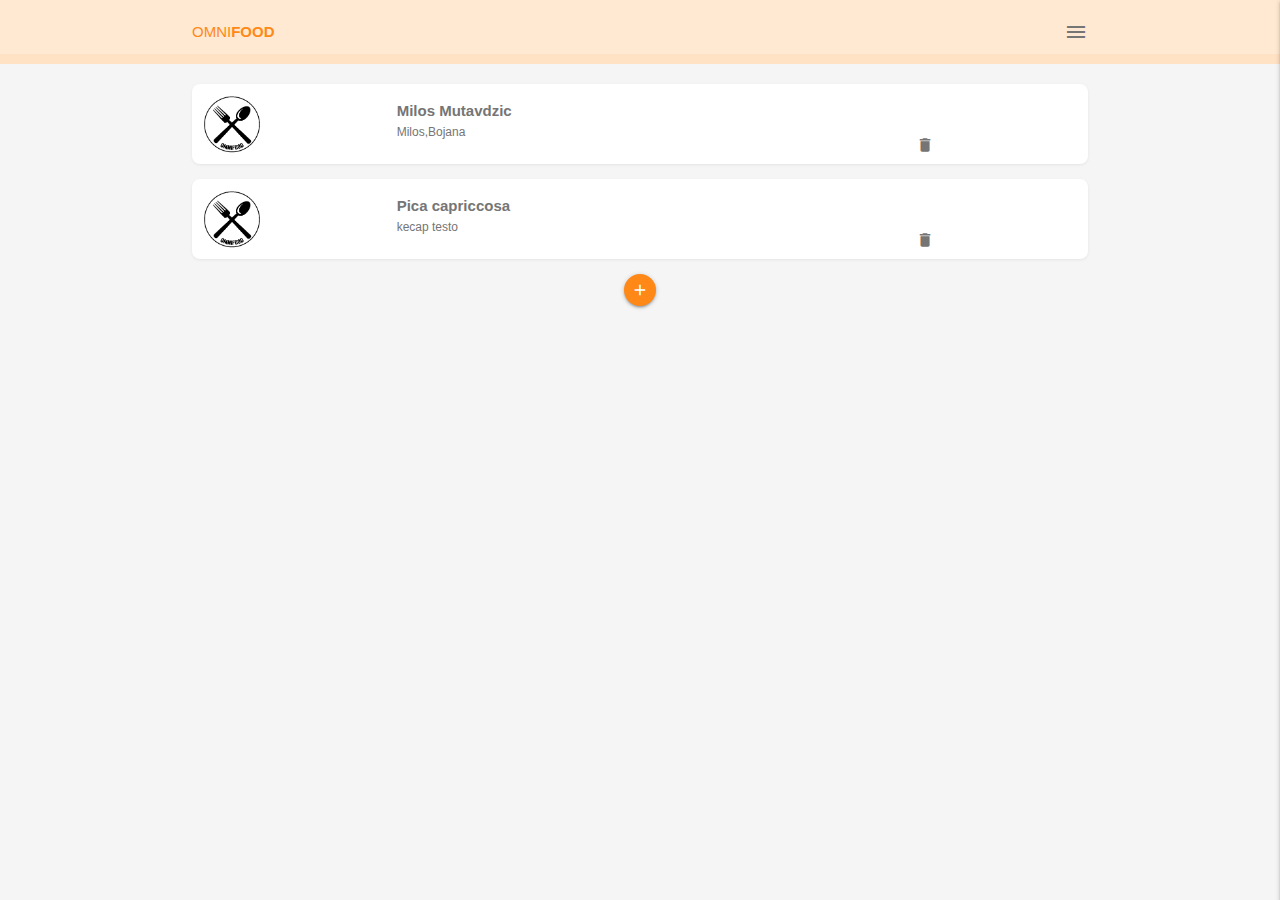
<file: index.html>
<html lang="en">
<head>
  <meta charset="UTF-8">
  <meta name="viewport" content="width=device-width, initial-scale=1.0">
  <meta http-equiv="X-UA-Compatible" content="ie=edge">
  <title>Omnifood</title>
  <!-- materialize icons, css & js -->
  <link type="text/css" href="css/materialize.min.css" rel="stylesheet">
  <link href="https://fonts.googleapis.com/icon?family=Material+Icons" rel="stylesheet">
  <link type="text/css" href="css/styles.css" rel="stylesheet">
  <script type="text/javascript" src="js/materialize.min.js"></script>
  <link rel="manifest" href="manifest.json">
</head>
<body class="grey lighten-4">

  <!-- top nav -->
  <nav class="z-depth-0">
    <div class="nav-wrapper container">
      <a href="/">Omni<span>Food</span></a>
      <span class="right grey-text text-darken-1">
        <i class="material-icons sidenav-trigger" data-target="side-menu">menu</i>
      </span>
    </div>
  </nav>

  <!-- side nav -->
  <ul id="side-menu" class="sidenav side-menu">
    <li><a href="index.html" class="waves-effect">Pocetna</a></li>
    <li><a href="about.html" class="waves-effect">O nama</a></li>
    
    <li><div class="divider"></div></li>
    
      
    </li>
  </ul>

  <!-- recipes -->
  <div class="recipes container grey-text text-darken-1">
    <div class="card-panel recipe white row">
      <img src="img/dish.png" alt="recipe thumb">
      <div class="recipe-details">
        <div class="recipe-title">Milos Mutavdzic</div>
        <div class="recipe-ingredients">Milos,Bojana</div>
      </div>
      <div class="recipe-delete">
        <i class="material-icons">delete_outline</i>
      </div>
    </div>
    <div class="card-panel recipe white row">
      <img src="img/dish.png" alt="recipe thumb">
      <div class="recipe-details">
        <div class="recipe-title">Pica capriccosa</div>
        <div class="recipe-ingredients">kecap testo</div>
      </div>
      <div class="recipe-delete">
        <i class="material-icons">delete_outline</i>
      </div>
    </div>
    
  </div>

  <div class="center">
    <a class="btn-floating btn-small btn-large add-btn sidenav-trigger" data-target="side-form">
      <i class="material-icons">add</i>
    </a>
  </div>

  <!-- add recipe side nav -->
  <div id="side-form" class="sidenav side-form">
    <form class="add-recipe container section">
      <h6 >Novi recept</h6>
      <div class="divider"></div>
      <div class="input-field">
        <input placeholder="npr Lazanje" id="title" type="text" class="validate">
        <label for="title">Naziv recepta</label>
      </div>
      <div class="input-field">
        <input placeholder="npr pecurke,boranija" id="ingredients" type="text" class="validate">
        <label for="ingredients">Sastojci</label>
      </div>
      <div class="input-field center">
        <button class="btn-small">Dodaj</button>
      </div>
    </form>
  </div>

  <script src="js/ui.js"></script>
  <script src="js/app.js"></script>
</body>
</html>
</file>
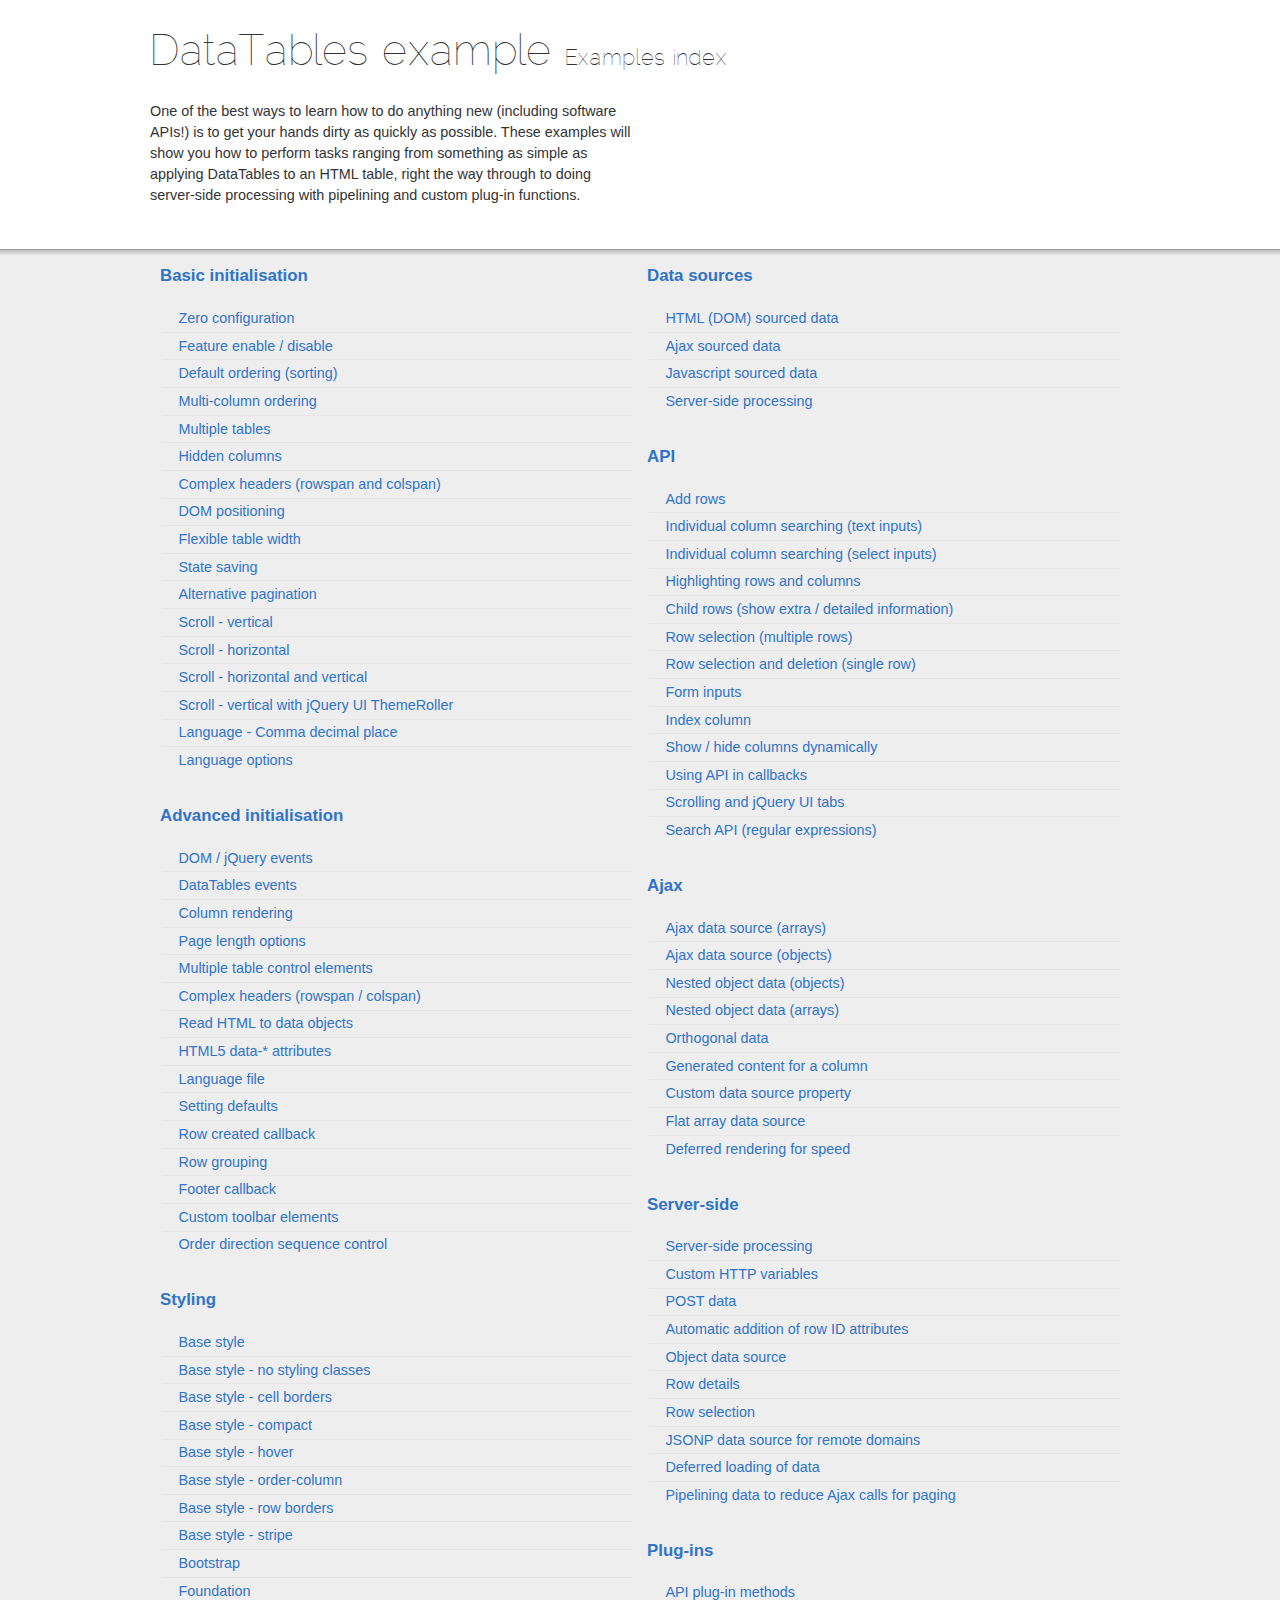
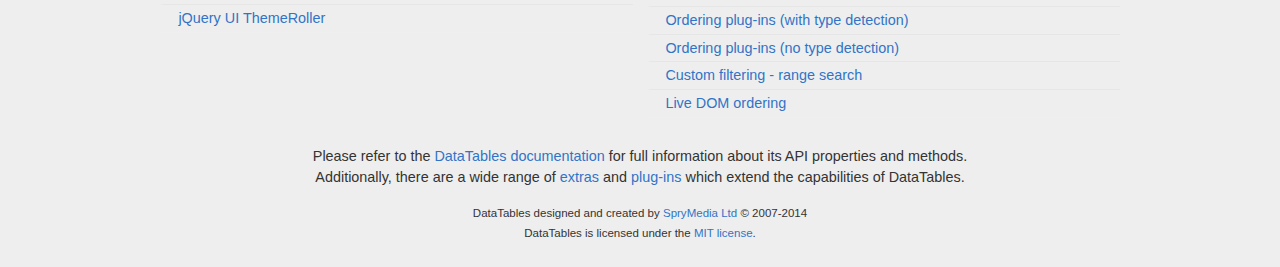
<file: DataTables-1.10.4/examples/index.html>
<!DOCTYPE html>
<html>
<head>
	<meta charset="utf-8">
	<link rel="shortcut icon" type="image/ico" href="http://www.datatables.net/favicon.ico">
	<meta name="viewport" content="initial-scale=1.0, maximum-scale=2.0">
	<link rel="stylesheet" type="text/css" href="./resources/syntax/shCore.css">
	<link rel="stylesheet" type="text/css" href="./resources/demo.css">
	<script type="text/javascript" language="javascript" src="../media/js/jquery.js"></script>
	<script type="text/javascript" language="javascript" src="./resources/syntax/shCore.js"></script>
	<script type="text/javascript" language="javascript" src="./resources/demo.js"></script>

	<title>DataTables examples - Examples index</title>
</head>

<body class="dt-example">
	<div class="container">
		<section>
			<h1>DataTables example <span>Examples index</span></h1>

			<div class="info">
				<p>One of the best ways to learn how to do anything new (including software APIs!) is to get your hands
				dirty as quickly as possible. These examples will show you how to perform tasks ranging from something
				as simple as applying DataTables to an HTML table, right the way through to doing server-side
				processing with pipelining and custom plug-in functions.</p>
			</div>
		</section>
	</div>

	<section>
		<div class="footer">
			<div class="gradient"></div>

			<div class="liner">
				<div class="toc">
					<div class="toc-group">
						<h3><a href="./basic_init/index.html">Basic initialisation</a></h3>
						<ul class="toc">
							<li><a href="./basic_init/zero_configuration.html">Zero configuration</a></li>
							<li><a href="./basic_init/filter_only.html">Feature enable / disable</a></li>
							<li><a href="./basic_init/table_sorting.html">Default ordering (sorting)</a></li>
							<li><a href="./basic_init/multi_col_sort.html">Multi-column ordering</a></li>
							<li><a href="./basic_init/multiple_tables.html">Multiple tables</a></li>
							<li><a href="./basic_init/hidden_columns.html">Hidden columns</a></li>
							<li><a href="./basic_init/complex_header.html">Complex headers (rowspan and
							colspan)</a></li>
							<li><a href="./basic_init/dom.html">DOM positioning</a></li>
							<li><a href="./basic_init/flexible_width.html">Flexible table width</a></li>
							<li><a href="./basic_init/state_save.html">State saving</a></li>
							<li><a href="./basic_init/alt_pagination.html">Alternative pagination</a></li>
							<li><a href="./basic_init/scroll_y.html">Scroll - vertical</a></li>
							<li><a href="./basic_init/scroll_x.html">Scroll - horizontal</a></li>
							<li><a href="./basic_init/scroll_xy.html">Scroll - horizontal and vertical</a></li>
							<li><a href="./basic_init/scroll_y_theme.html">Scroll - vertical with jQuery UI
							ThemeRoller</a></li>
							<li><a href="./basic_init/comma-decimal.html">Language - Comma decimal place</a></li>
							<li><a href="./basic_init/language.html">Language options</a></li>
						</ul>
					</div>

					<div class="toc-group">
						<h3><a href="./advanced_init/index.html">Advanced initialisation</a></h3>
						<ul class="toc">
							<li><a href="./advanced_init/events_live.html">DOM / jQuery events</a></li>
							<li><a href="./advanced_init/dt_events.html">DataTables events</a></li>
							<li><a href="./advanced_init/column_render.html">Column rendering</a></li>
							<li><a href="./advanced_init/length_menu.html">Page length options</a></li>
							<li><a href="./advanced_init/dom_multiple_elements.html">Multiple table control
							elements</a></li>
							<li><a href="./advanced_init/complex_header.html">Complex headers (rowspan /
							colspan)</a></li>
							<li><a href="./advanced_init/object_dom_read.html">Read HTML to data objects</a></li>
							<li><a href="./advanced_init/html5-data-attributes.html">HTML5 data-* attributes</a></li>
							<li><a href="./advanced_init/language_file.html">Language file</a></li>
							<li><a href="./advanced_init/defaults.html">Setting defaults</a></li>
							<li><a href="./advanced_init/row_callback.html">Row created callback</a></li>
							<li><a href="./advanced_init/row_grouping.html">Row grouping</a></li>
							<li><a href="./advanced_init/footer_callback.html">Footer callback</a></li>
							<li><a href="./advanced_init/dom_toolbar.html">Custom toolbar elements</a></li>
							<li><a href="./advanced_init/sort_direction_control.html">Order direction sequence
							control</a></li>
						</ul>
					</div>

					<div class="toc-group">
						<h3><a href="./styling/index.html">Styling</a></h3>
						<ul class="toc">
							<li><a href="./styling/display.html">Base style</a></li>
							<li><a href="./styling/no-classes.html">Base style - no styling classes</a></li>
							<li><a href="./styling/cell-border.html">Base style - cell borders</a></li>
							<li><a href="./styling/compact.html">Base style - compact</a></li>
							<li><a href="./styling/hover.html">Base style - hover</a></li>
							<li><a href="./styling/order-column.html">Base style - order-column</a></li>
							<li><a href="./styling/row-border.html">Base style - row borders</a></li>
							<li><a href="./styling/stripe.html">Base style - stripe</a></li>
							<li><a href="./styling/bootstrap.html">Bootstrap</a></li>
							<li><a href="./styling/foundation.html">Foundation</a></li>
							<li><a href="./styling/jqueryUI.html">jQuery UI ThemeRoller</a></li>
						</ul>
					</div>

					<div class="toc-group">
						<h3><a href="./data_sources/index.html">Data sources</a></h3>
						<ul class="toc">
							<li><a href="./data_sources/dom.html">HTML (DOM) sourced data</a></li>
							<li><a href="./data_sources/ajax.html">Ajax sourced data</a></li>
							<li><a href="./data_sources/js_array.html">Javascript sourced data</a></li>
							<li><a href="./data_sources/server_side.html">Server-side processing</a></li>
						</ul>
					</div>

					<div class="toc-group">
						<h3><a href="./api/index.html">API</a></h3>
						<ul class="toc">
							<li><a href="./api/add_row.html">Add rows</a></li>
							<li><a href="./api/multi_filter.html">Individual column searching (text inputs)</a></li>
							<li><a href="./api/multi_filter_select.html">Individual column searching (select
							inputs)</a></li>
							<li><a href="./api/highlight.html">Highlighting rows and columns</a></li>
							<li><a href="./api/row_details.html">Child rows (show extra / detailed
							information)</a></li>
							<li><a href="./api/select_row.html">Row selection (multiple rows)</a></li>
							<li><a href="./api/select_single_row.html">Row selection and deletion (single row)</a></li>
							<li><a href="./api/form.html">Form inputs</a></li>
							<li><a href="./api/counter_columns.html">Index column</a></li>
							<li><a href="./api/show_hide.html">Show / hide columns dynamically</a></li>
							<li><a href="./api/api_in_init.html">Using API in callbacks</a></li>
							<li><a href="./api/tabs_and_scrolling.html">Scrolling and jQuery UI tabs</a></li>
							<li><a href="./api/regex.html">Search API (regular expressions)</a></li>
						</ul>
					</div>

					<div class="toc-group">
						<h3><a href="./ajax/index.html">Ajax</a></h3>
						<ul class="toc">
							<li><a href="./ajax/simple.html">Ajax data source (arrays)</a></li>
							<li><a href="./ajax/objects.html">Ajax data source (objects)</a></li>
							<li><a href="./ajax/deep.html">Nested object data (objects)</a></li>
							<li><a href="./ajax/objects_subarrays.html">Nested object data (arrays)</a></li>
							<li><a href="./ajax/orthogonal-data.html">Orthogonal data</a></li>
							<li><a href="./ajax/null_data_source.html">Generated content for a column</a></li>
							<li><a href="./ajax/custom_data_property.html">Custom data source property</a></li>
							<li><a href="./ajax/custom_data_flat.html">Flat array data source</a></li>
							<li><a href="./ajax/defer_render.html">Deferred rendering for speed</a></li>
						</ul>
					</div>

					<div class="toc-group">
						<h3><a href="./server_side/index.html">Server-side</a></h3>
						<ul class="toc">
							<li><a href="./server_side/simple.html">Server-side processing</a></li>
							<li><a href="./server_side/custom_vars.html">Custom HTTP variables</a></li>
							<li><a href="./server_side/post.html">POST data</a></li>
							<li><a href="./server_side/ids.html">Automatic addition of row ID attributes</a></li>
							<li><a href="./server_side/object_data.html">Object data source</a></li>
							<li><a href="./server_side/row_details.html">Row details</a></li>
							<li><a href="./server_side/select_rows.html">Row selection</a></li>
							<li><a href="./server_side/jsonp.html">JSONP data source for remote domains</a></li>
							<li><a href="./server_side/defer_loading.html">Deferred loading of data</a></li>
							<li><a href="./server_side/pipeline.html">Pipelining data to reduce Ajax calls for
							paging</a></li>
						</ul>
					</div>

					<div class="toc-group">
						<h3><a href="./plug-ins/index.html">Plug-ins</a></h3>
						<ul class="toc">
							<li><a href="./plug-ins/api.html">API plug-in methods</a></li>
							<li><a href="./plug-ins/sorting_auto.html">Ordering plug-ins (with type detection)</a></li>
							<li><a href="./plug-ins/sorting_manual.html">Ordering plug-ins (no type detection)</a></li>
							<li><a href="./plug-ins/range_filtering.html">Custom filtering - range search</a></li>
							<li><a href="./plug-ins/dom_sort.html">Live DOM ordering</a></li>
						</ul>
					</div>
				</div>

				<div class="epilogue">
					<p>Please refer to the <a href="http://www.datatables.net">DataTables documentation</a> for full
					information about its API properties and methods.<br>
					Additionally, there are a wide range of <a href="http://www.datatables.net/extras">extras</a> and
					<a href="http://www.datatables.net/plug-ins">plug-ins</a> which extend the capabilities of
					DataTables.</p>

					<p class="copyright">DataTables designed and created by <a href=
					"http://www.sprymedia.co.uk">SpryMedia Ltd</a> &#169; 2007-2014<br>
					DataTables is licensed under the <a href="http://www.datatables.net/mit">MIT license</a>.</p>
				</div>
			</div>
		</div>
	</section>
</body>
</html>
</file>
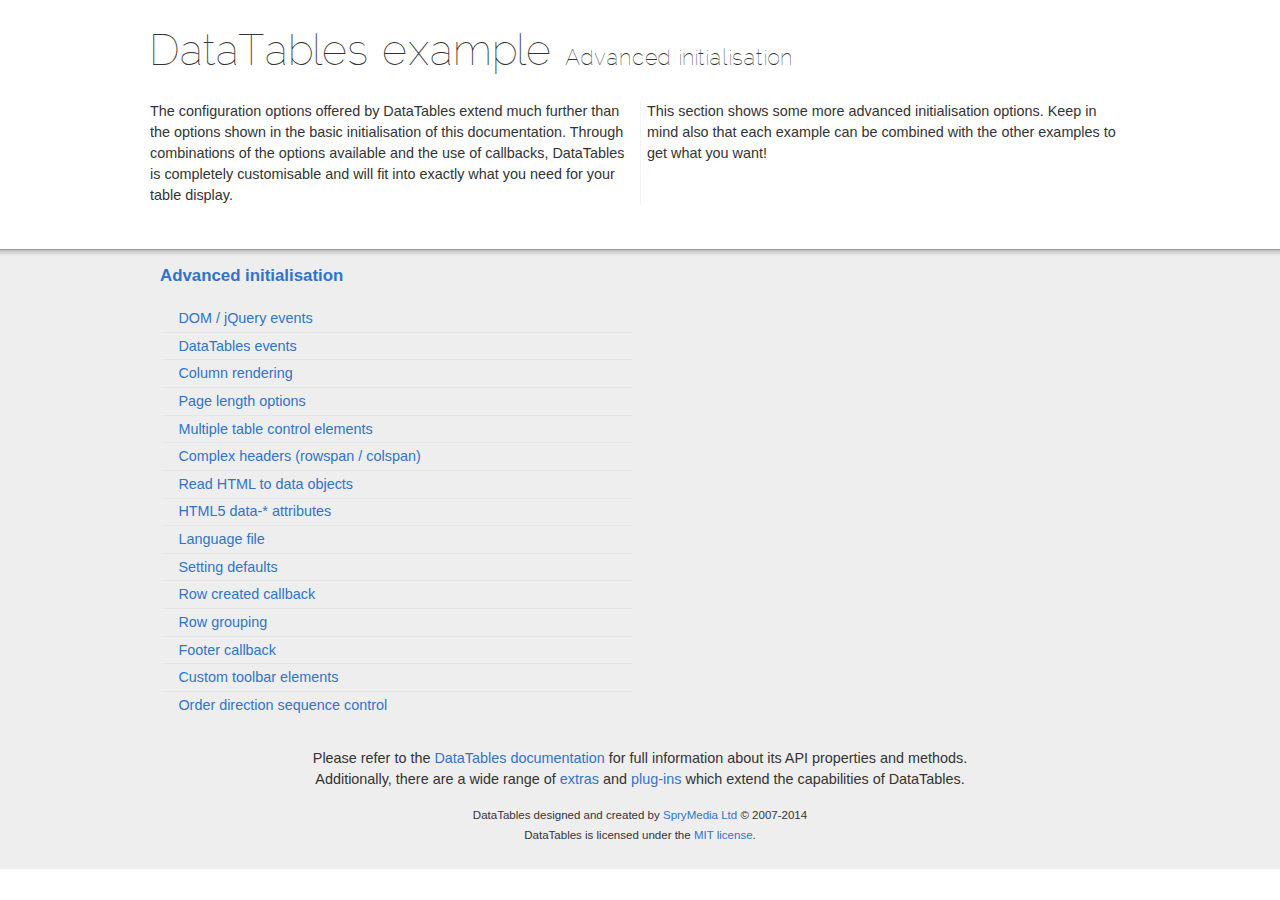
<file: DataTables-1.10.4/examples/advanced_init/index.html>
<!DOCTYPE html>
<html>
<head>
	<meta charset="utf-8">
	<link rel="shortcut icon" type="image/ico" href="http://www.datatables.net/favicon.ico">
	<meta name="viewport" content="initial-scale=1.0, maximum-scale=2.0">
	<link rel="stylesheet" type="text/css" href="../resources/syntax/shCore.css">
	<link rel="stylesheet" type="text/css" href="../resources/demo.css">
	<script type="text/javascript" language="javascript" src="../../media/js/jquery.js"></script>
	<script type="text/javascript" language="javascript" src="../resources/syntax/shCore.js"></script>
	<script type="text/javascript" language="javascript" src="../resources/demo.js"></script>

	<title>DataTables examples - Advanced initialisation</title>
</head>

<body class="dt-example">
	<div class="container">
		<section>
			<h1>DataTables example <span>Advanced initialisation</span></h1>

			<div class="info">
				<p>The configuration options offered by DataTables extend much further than the options shown in the
				basic initialisation of this documentation. Through combinations of the options available and the use
				of callbacks, DataTables is completely customisable and will fit into exactly what you need for your
				table display.</p>

				<p>This section shows some more advanced initialisation options. Keep in mind also that each example
				can be combined with the other examples to get what you want!</p>
			</div>
		</section>
	</div>

	<section>
		<div class="footer">
			<div class="gradient"></div>

			<div class="liner">
				<div class="toc">
					<div class="toc-group">
						<h3><a href="./index.html">Advanced initialisation</a></h3>
						<ul class="toc">
							<li><a href="./events_live.html">DOM / jQuery events</a></li>
							<li><a href="./dt_events.html">DataTables events</a></li>
							<li><a href="./column_render.html">Column rendering</a></li>
							<li><a href="./length_menu.html">Page length options</a></li>
							<li><a href="./dom_multiple_elements.html">Multiple table control elements</a></li>
							<li><a href="./complex_header.html">Complex headers (rowspan / colspan)</a></li>
							<li><a href="./object_dom_read.html">Read HTML to data objects</a></li>
							<li><a href="./html5-data-attributes.html">HTML5 data-* attributes</a></li>
							<li><a href="./language_file.html">Language file</a></li>
							<li><a href="./defaults.html">Setting defaults</a></li>
							<li><a href="./row_callback.html">Row created callback</a></li>
							<li><a href="./row_grouping.html">Row grouping</a></li>
							<li><a href="./footer_callback.html">Footer callback</a></li>
							<li><a href="./dom_toolbar.html">Custom toolbar elements</a></li>
							<li><a href="./sort_direction_control.html">Order direction sequence control</a></li>
						</ul>
					</div>
				</div>

				<div class="epilogue">
					<p>Please refer to the <a href="http://www.datatables.net">DataTables documentation</a> for full
					information about its API properties and methods.<br>
					Additionally, there are a wide range of <a href="http://www.datatables.net/extras">extras</a> and
					<a href="http://www.datatables.net/plug-ins">plug-ins</a> which extend the capabilities of
					DataTables.</p>

					<p class="copyright">DataTables designed and created by <a href=
					"http://www.sprymedia.co.uk">SpryMedia Ltd</a> &#169; 2007-2014<br>
					DataTables is licensed under the <a href="http://www.datatables.net/mit">MIT license</a>.</p>
				</div>
			</div>
		</div>
	</section>
</body>
</html>
</file>
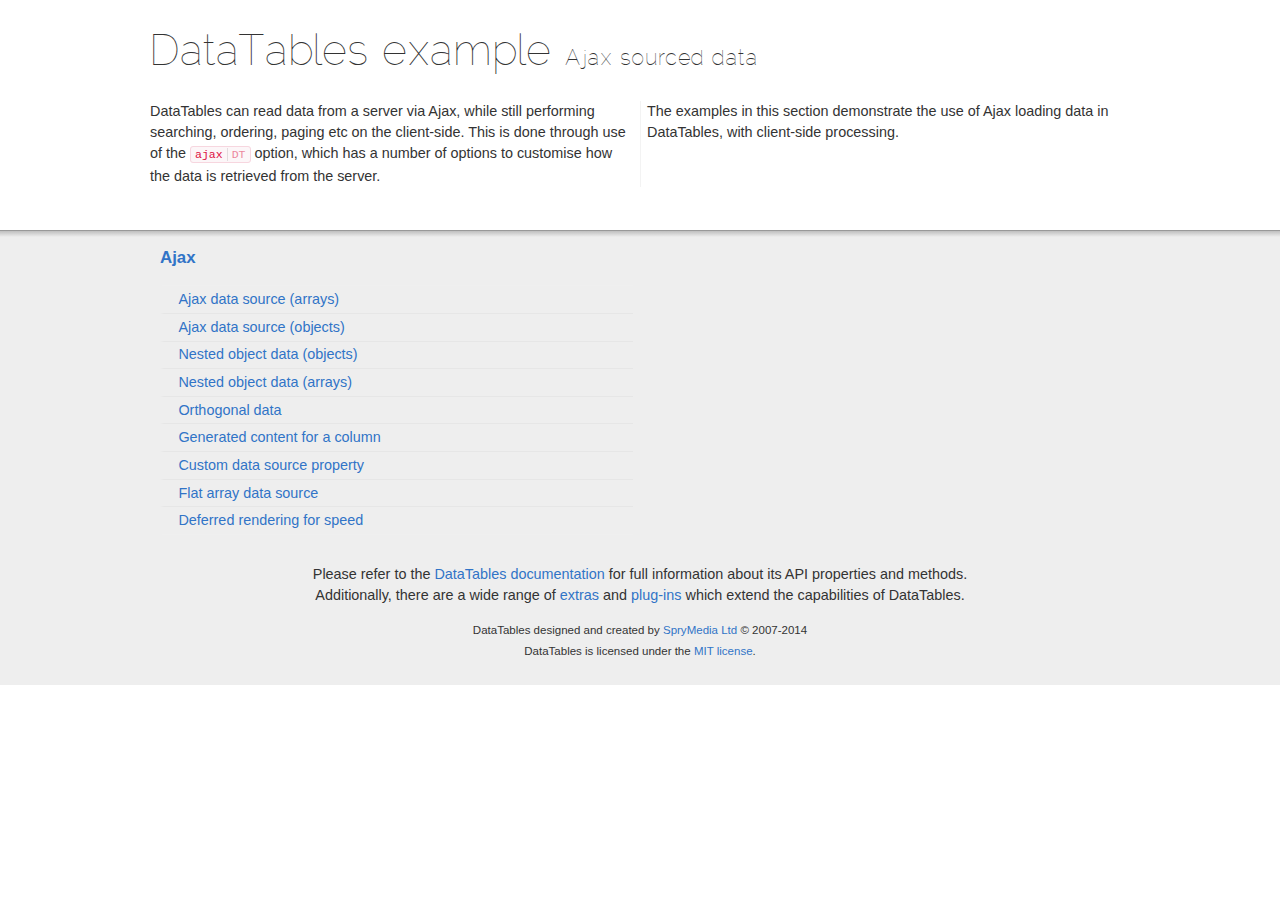
<file: DataTables-1.10.4/examples/ajax/index.html>
<!DOCTYPE html>
<html>
<head>
	<meta charset="utf-8">
	<link rel="shortcut icon" type="image/ico" href="http://www.datatables.net/favicon.ico">
	<meta name="viewport" content="initial-scale=1.0, maximum-scale=2.0">
	<link rel="stylesheet" type="text/css" href="../resources/syntax/shCore.css">
	<link rel="stylesheet" type="text/css" href="../resources/demo.css">
	<script type="text/javascript" language="javascript" src="../../media/js/jquery.js"></script>
	<script type="text/javascript" language="javascript" src="../resources/syntax/shCore.js"></script>
	<script type="text/javascript" language="javascript" src="../resources/demo.js"></script>

	<title>DataTables examples - Ajax sourced data</title>
</head>

<body class="dt-example">
	<div class="container">
		<section>
			<h1>DataTables example <span>Ajax sourced data</span></h1>

			<div class="info">
				<p>DataTables can read data from a server via Ajax, while still performing searching, ordering, paging
				etc on the client-side. This is done through use of the <a href=
				"//datatables.net/reference/option/ajax"><code class="option" title=
				"DataTables initialisation option">ajax<span>DT</span></code></a> option, which has a number of options
				to customise how the data is retrieved from the server.</p>

				<p>The examples in this section demonstrate the use of Ajax loading data in DataTables, with
				client-side processing.</p>
			</div>
		</section>
	</div>

	<section>
		<div class="footer">
			<div class="gradient"></div>

			<div class="liner">
				<div class="toc">
					<div class="toc-group">
						<h3><a href="./index.html">Ajax</a></h3>
						<ul class="toc">
							<li><a href="./simple.html">Ajax data source (arrays)</a></li>
							<li><a href="./objects.html">Ajax data source (objects)</a></li>
							<li><a href="./deep.html">Nested object data (objects)</a></li>
							<li><a href="./objects_subarrays.html">Nested object data (arrays)</a></li>
							<li><a href="./orthogonal-data.html">Orthogonal data</a></li>
							<li><a href="./null_data_source.html">Generated content for a column</a></li>
							<li><a href="./custom_data_property.html">Custom data source property</a></li>
							<li><a href="./custom_data_flat.html">Flat array data source</a></li>
							<li><a href="./defer_render.html">Deferred rendering for speed</a></li>
						</ul>
					</div>
				</div>

				<div class="epilogue">
					<p>Please refer to the <a href="http://www.datatables.net">DataTables documentation</a> for full
					information about its API properties and methods.<br>
					Additionally, there are a wide range of <a href="http://www.datatables.net/extras">extras</a> and
					<a href="http://www.datatables.net/plug-ins">plug-ins</a> which extend the capabilities of
					DataTables.</p>

					<p class="copyright">DataTables designed and created by <a href=
					"http://www.sprymedia.co.uk">SpryMedia Ltd</a> &#169; 2007-2014<br>
					DataTables is licensed under the <a href="http://www.datatables.net/mit">MIT license</a>.</p>
				</div>
			</div>
		</div>
	</section>
</body>
</html>
</file>
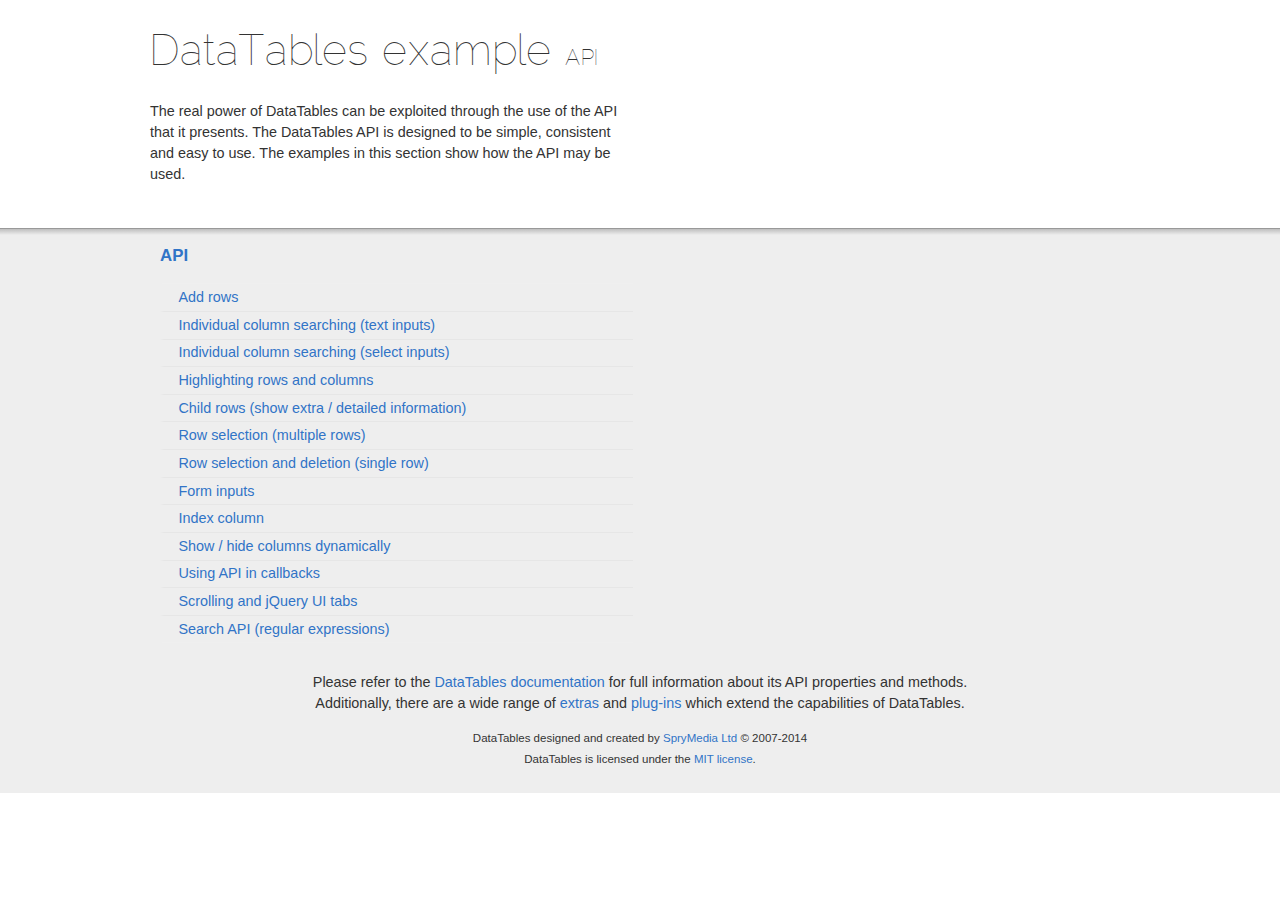
<file: DataTables-1.10.4/examples/api/index.html>
<!DOCTYPE html>
<html>
<head>
	<meta charset="utf-8">
	<link rel="shortcut icon" type="image/ico" href="http://www.datatables.net/favicon.ico">
	<meta name="viewport" content="initial-scale=1.0, maximum-scale=2.0">
	<link rel="stylesheet" type="text/css" href="../resources/syntax/shCore.css">
	<link rel="stylesheet" type="text/css" href="../resources/demo.css">
	<script type="text/javascript" language="javascript" src="../../media/js/jquery.js"></script>
	<script type="text/javascript" language="javascript" src="../resources/syntax/shCore.js"></script>
	<script type="text/javascript" language="javascript" src="../resources/demo.js"></script>

	<title>DataTables examples - API</title>
</head>

<body class="dt-example">
	<div class="container">
		<section>
			<h1>DataTables example <span>API</span></h1>

			<div class="info">
				<p>The real power of DataTables can be exploited through the use of the API that it presents. The
				DataTables API is designed to be simple, consistent and easy to use. The examples in this section show
				how the API may be used.</p>
			</div>
		</section>
	</div>

	<section>
		<div class="footer">
			<div class="gradient"></div>

			<div class="liner">
				<div class="toc">
					<div class="toc-group">
						<h3><a href="./index.html">API</a></h3>
						<ul class="toc">
							<li><a href="./add_row.html">Add rows</a></li>
							<li><a href="./multi_filter.html">Individual column searching (text inputs)</a></li>
							<li><a href="./multi_filter_select.html">Individual column searching (select
							inputs)</a></li>
							<li><a href="./highlight.html">Highlighting rows and columns</a></li>
							<li><a href="./row_details.html">Child rows (show extra / detailed information)</a></li>
							<li><a href="./select_row.html">Row selection (multiple rows)</a></li>
							<li><a href="./select_single_row.html">Row selection and deletion (single row)</a></li>
							<li><a href="./form.html">Form inputs</a></li>
							<li><a href="./counter_columns.html">Index column</a></li>
							<li><a href="./show_hide.html">Show / hide columns dynamically</a></li>
							<li><a href="./api_in_init.html">Using API in callbacks</a></li>
							<li><a href="./tabs_and_scrolling.html">Scrolling and jQuery UI tabs</a></li>
							<li><a href="./regex.html">Search API (regular expressions)</a></li>
						</ul>
					</div>
				</div>

				<div class="epilogue">
					<p>Please refer to the <a href="http://www.datatables.net">DataTables documentation</a> for full
					information about its API properties and methods.<br>
					Additionally, there are a wide range of <a href="http://www.datatables.net/extras">extras</a> and
					<a href="http://www.datatables.net/plug-ins">plug-ins</a> which extend the capabilities of
					DataTables.</p>

					<p class="copyright">DataTables designed and created by <a href=
					"http://www.sprymedia.co.uk">SpryMedia Ltd</a> &#169; 2007-2014<br>
					DataTables is licensed under the <a href="http://www.datatables.net/mit">MIT license</a>.</p>
				</div>
			</div>
		</div>
	</section>
</body>
</html>
</file>
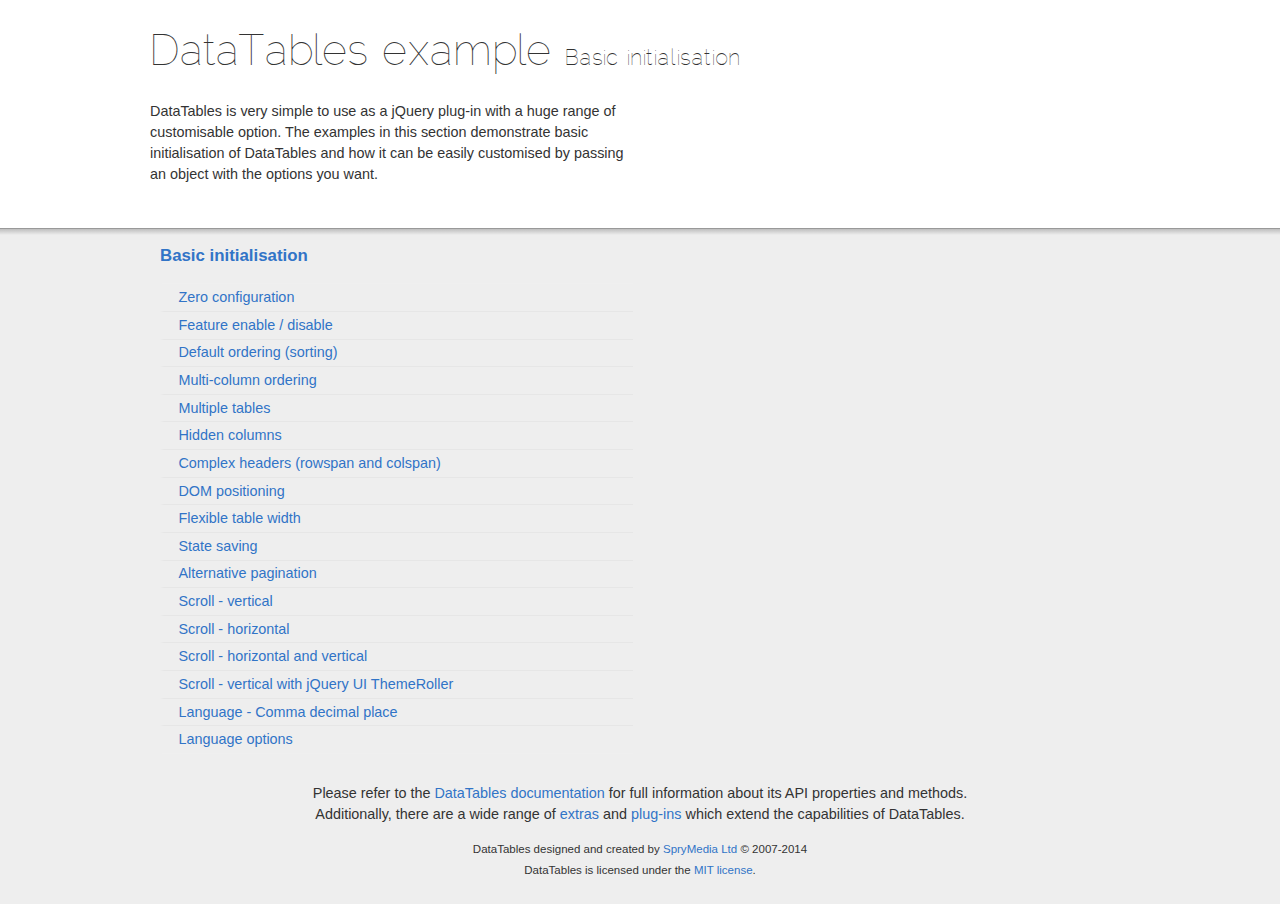
<file: DataTables-1.10.4/examples/basic_init/index.html>
<!DOCTYPE html>
<html>
<head>
	<meta charset="utf-8">
	<link rel="shortcut icon" type="image/ico" href="http://www.datatables.net/favicon.ico">
	<meta name="viewport" content="initial-scale=1.0, maximum-scale=2.0">
	<link rel="stylesheet" type="text/css" href="../resources/syntax/shCore.css">
	<link rel="stylesheet" type="text/css" href="../resources/demo.css">
	<script type="text/javascript" language="javascript" src="../../media/js/jquery.js"></script>
	<script type="text/javascript" language="javascript" src="../resources/syntax/shCore.js"></script>
	<script type="text/javascript" language="javascript" src="../resources/demo.js"></script>

	<title>DataTables examples - Basic initialisation</title>
</head>

<body class="dt-example">
	<div class="container">
		<section>
			<h1>DataTables example <span>Basic initialisation</span></h1>

			<div class="info">
				<p>DataTables is very simple to use as a jQuery plug-in with a huge range of customisable option. The
				examples in this section demonstrate basic initialisation of DataTables and how it can be easily
				customised by passing an object with the options you want.</p>
			</div>
		</section>
	</div>

	<section>
		<div class="footer">
			<div class="gradient"></div>

			<div class="liner">
				<div class="toc">
					<div class="toc-group">
						<h3><a href="./index.html">Basic initialisation</a></h3>
						<ul class="toc">
							<li><a href="./zero_configuration.html">Zero configuration</a></li>
							<li><a href="./filter_only.html">Feature enable / disable</a></li>
							<li><a href="./table_sorting.html">Default ordering (sorting)</a></li>
							<li><a href="./multi_col_sort.html">Multi-column ordering</a></li>
							<li><a href="./multiple_tables.html">Multiple tables</a></li>
							<li><a href="./hidden_columns.html">Hidden columns</a></li>
							<li><a href="./complex_header.html">Complex headers (rowspan and colspan)</a></li>
							<li><a href="./dom.html">DOM positioning</a></li>
							<li><a href="./flexible_width.html">Flexible table width</a></li>
							<li><a href="./state_save.html">State saving</a></li>
							<li><a href="./alt_pagination.html">Alternative pagination</a></li>
							<li><a href="./scroll_y.html">Scroll - vertical</a></li>
							<li><a href="./scroll_x.html">Scroll - horizontal</a></li>
							<li><a href="./scroll_xy.html">Scroll - horizontal and vertical</a></li>
							<li><a href="./scroll_y_theme.html">Scroll - vertical with jQuery UI ThemeRoller</a></li>
							<li><a href="./comma-decimal.html">Language - Comma decimal place</a></li>
							<li><a href="./language.html">Language options</a></li>
						</ul>
					</div>
				</div>

				<div class="epilogue">
					<p>Please refer to the <a href="http://www.datatables.net">DataTables documentation</a> for full
					information about its API properties and methods.<br>
					Additionally, there are a wide range of <a href="http://www.datatables.net/extras">extras</a> and
					<a href="http://www.datatables.net/plug-ins">plug-ins</a> which extend the capabilities of
					DataTables.</p>

					<p class="copyright">DataTables designed and created by <a href=
					"http://www.sprymedia.co.uk">SpryMedia Ltd</a> &#169; 2007-2014<br>
					DataTables is licensed under the <a href="http://www.datatables.net/mit">MIT license</a>.</p>
				</div>
			</div>
		</div>
	</section>
</body>
</html>
</file>
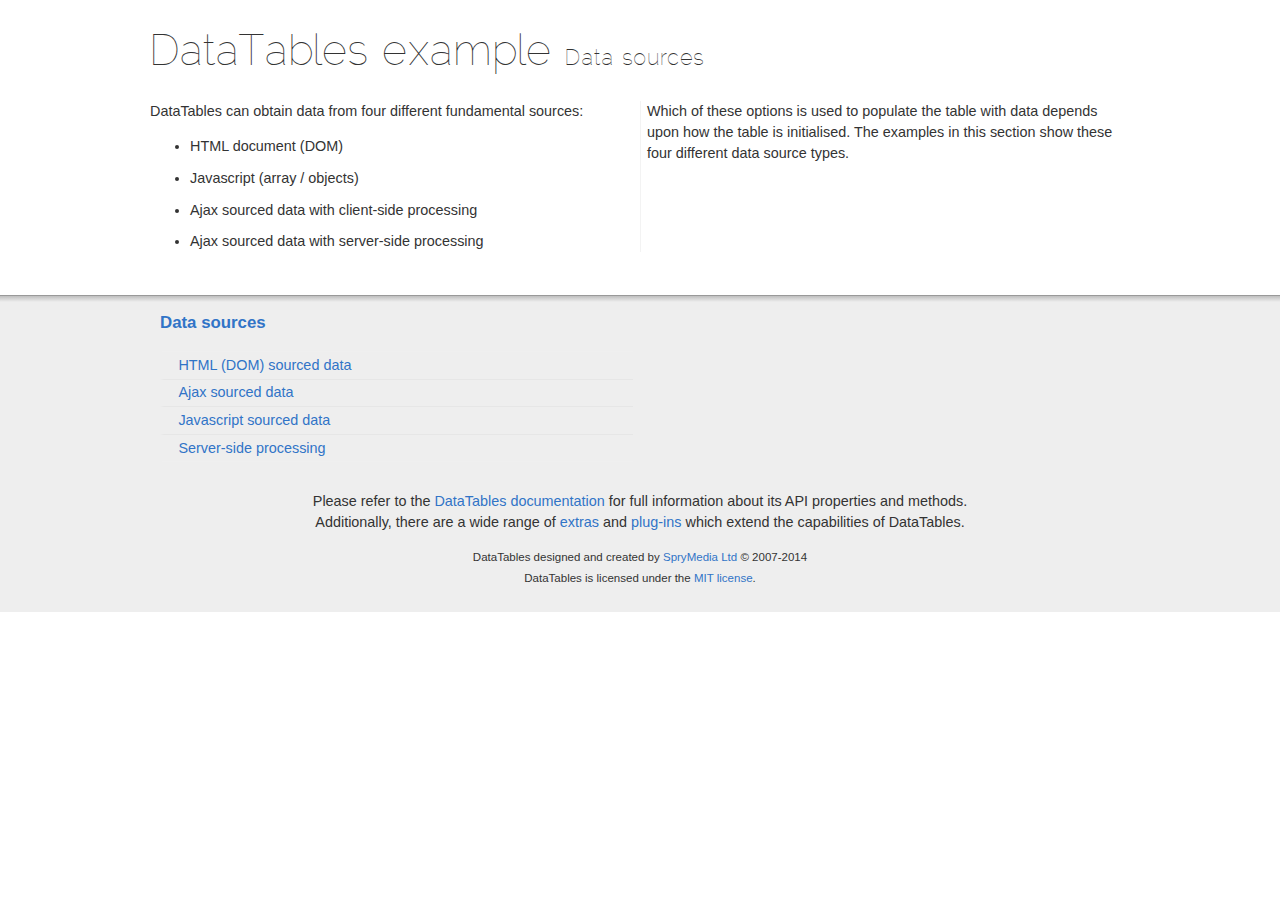
<file: DataTables-1.10.4/examples/data_sources/index.html>
<!DOCTYPE html>
<html>
<head>
	<meta charset="utf-8">
	<link rel="shortcut icon" type="image/ico" href="http://www.datatables.net/favicon.ico">
	<meta name="viewport" content="initial-scale=1.0, maximum-scale=2.0">
	<link rel="stylesheet" type="text/css" href="../resources/syntax/shCore.css">
	<link rel="stylesheet" type="text/css" href="../resources/demo.css">
	<script type="text/javascript" language="javascript" src="../../media/js/jquery.js"></script>
	<script type="text/javascript" language="javascript" src="../resources/syntax/shCore.js"></script>
	<script type="text/javascript" language="javascript" src="../resources/demo.js"></script>

	<title>DataTables examples - Data sources</title>
</head>

<body class="dt-example">
	<div class="container">
		<section>
			<h1>DataTables example <span>Data sources</span></h1>

			<div class="info">
				<p>DataTables can obtain data from four different fundamental sources:</p>

				<ul class="markdown">
					<li>HTML document (DOM)</li>
					<li>Javascript (array / objects)</li>
					<li>Ajax sourced data with client-side processing</li>
					<li>Ajax sourced data with server-side processing</li>
				</ul>

				<p>Which of these options is used to populate the table with data depends upon how the table is
				initialised. The examples in this section show these four different data source types.</p>
			</div>
		</section>
	</div>

	<section>
		<div class="footer">
			<div class="gradient"></div>

			<div class="liner">
				<div class="toc">
					<div class="toc-group">
						<h3><a href="./index.html">Data sources</a></h3>
						<ul class="toc">
							<li><a href="./dom.html">HTML (DOM) sourced data</a></li>
							<li><a href="./ajax.html">Ajax sourced data</a></li>
							<li><a href="./js_array.html">Javascript sourced data</a></li>
							<li><a href="./server_side.html">Server-side processing</a></li>
						</ul>
					</div>
				</div>

				<div class="epilogue">
					<p>Please refer to the <a href="http://www.datatables.net">DataTables documentation</a> for full
					information about its API properties and methods.<br>
					Additionally, there are a wide range of <a href="http://www.datatables.net/extras">extras</a> and
					<a href="http://www.datatables.net/plug-ins">plug-ins</a> which extend the capabilities of
					DataTables.</p>

					<p class="copyright">DataTables designed and created by <a href=
					"http://www.sprymedia.co.uk">SpryMedia Ltd</a> &#169; 2007-2014<br>
					DataTables is licensed under the <a href="http://www.datatables.net/mit">MIT license</a>.</p>
				</div>
			</div>
		</div>
	</section>
</body>
</html>
</file>
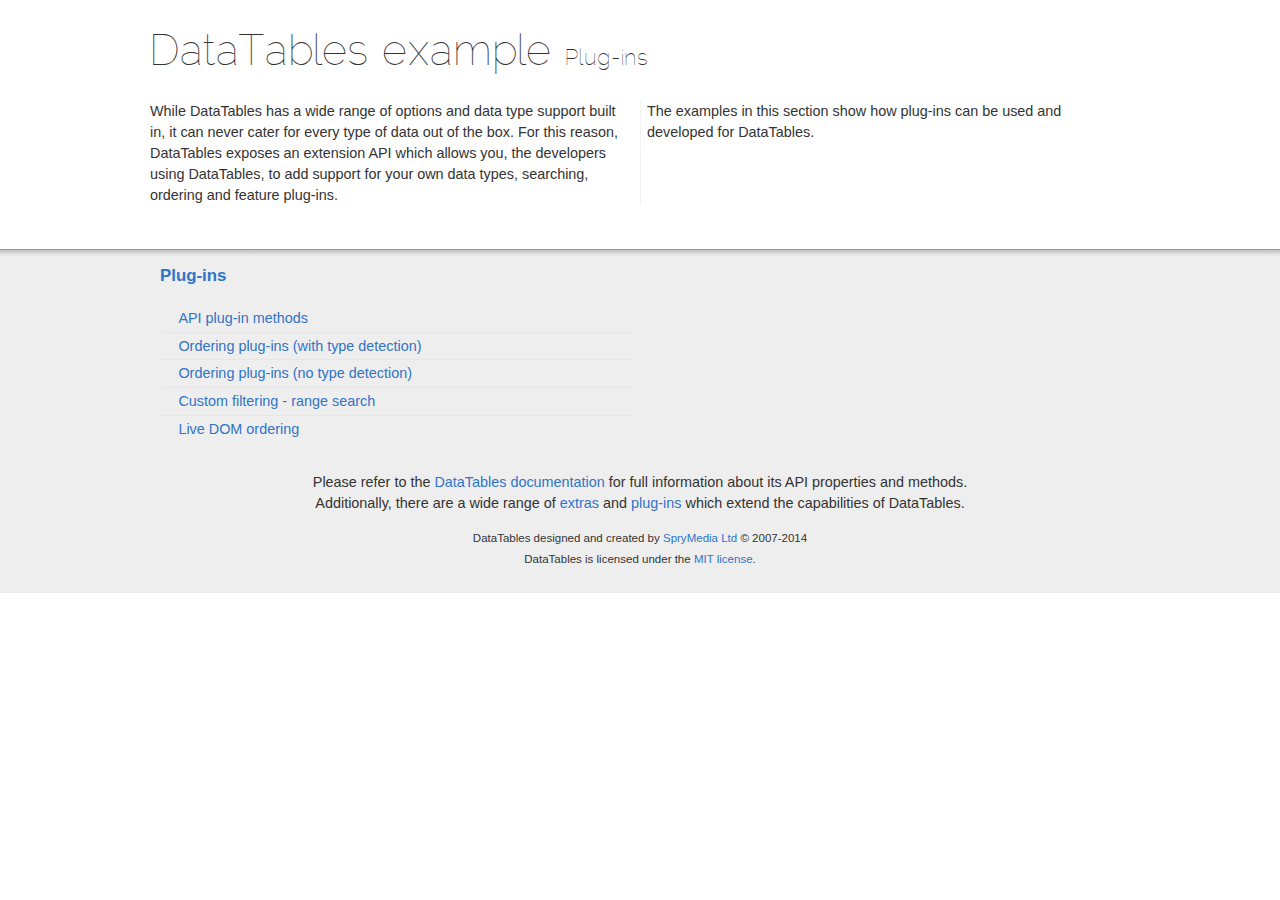
<file: DataTables-1.10.4/examples/plug-ins/index.html>
<!DOCTYPE html>
<html>
<head>
	<meta charset="utf-8">
	<link rel="shortcut icon" type="image/ico" href="http://www.datatables.net/favicon.ico">
	<meta name="viewport" content="initial-scale=1.0, maximum-scale=2.0">
	<link rel="stylesheet" type="text/css" href="../resources/syntax/shCore.css">
	<link rel="stylesheet" type="text/css" href="../resources/demo.css">
	<script type="text/javascript" language="javascript" src="../../media/js/jquery.js"></script>
	<script type="text/javascript" language="javascript" src="../resources/syntax/shCore.js"></script>
	<script type="text/javascript" language="javascript" src="../resources/demo.js"></script>

	<title>DataTables examples - Plug-ins</title>
</head>

<body class="dt-example">
	<div class="container">
		<section>
			<h1>DataTables example <span>Plug-ins</span></h1>

			<div class="info">
				<p>While DataTables has a wide range of options and data type support built in, it can never cater for
				every type of data out of the box. For this reason, DataTables exposes an extension API which allows
				you, the developers using DataTables, to add support for your own data types, searching, ordering and
				feature plug-ins.</p>

				<p>The examples in this section show how plug-ins can be used and developed for DataTables.</p>
			</div>
		</section>
	</div>

	<section>
		<div class="footer">
			<div class="gradient"></div>

			<div class="liner">
				<div class="toc">
					<div class="toc-group">
						<h3><a href="./index.html">Plug-ins</a></h3>
						<ul class="toc">
							<li><a href="./api.html">API plug-in methods</a></li>
							<li><a href="./sorting_auto.html">Ordering plug-ins (with type detection)</a></li>
							<li><a href="./sorting_manual.html">Ordering plug-ins (no type detection)</a></li>
							<li><a href="./range_filtering.html">Custom filtering - range search</a></li>
							<li><a href="./dom_sort.html">Live DOM ordering</a></li>
						</ul>
					</div>
				</div>

				<div class="epilogue">
					<p>Please refer to the <a href="http://www.datatables.net">DataTables documentation</a> for full
					information about its API properties and methods.<br>
					Additionally, there are a wide range of <a href="http://www.datatables.net/extras">extras</a> and
					<a href="http://www.datatables.net/plug-ins">plug-ins</a> which extend the capabilities of
					DataTables.</p>

					<p class="copyright">DataTables designed and created by <a href=
					"http://www.sprymedia.co.uk">SpryMedia Ltd</a> &#169; 2007-2014<br>
					DataTables is licensed under the <a href="http://www.datatables.net/mit">MIT license</a>.</p>
				</div>
			</div>
		</div>
	</section>
</body>
</html>
</file>
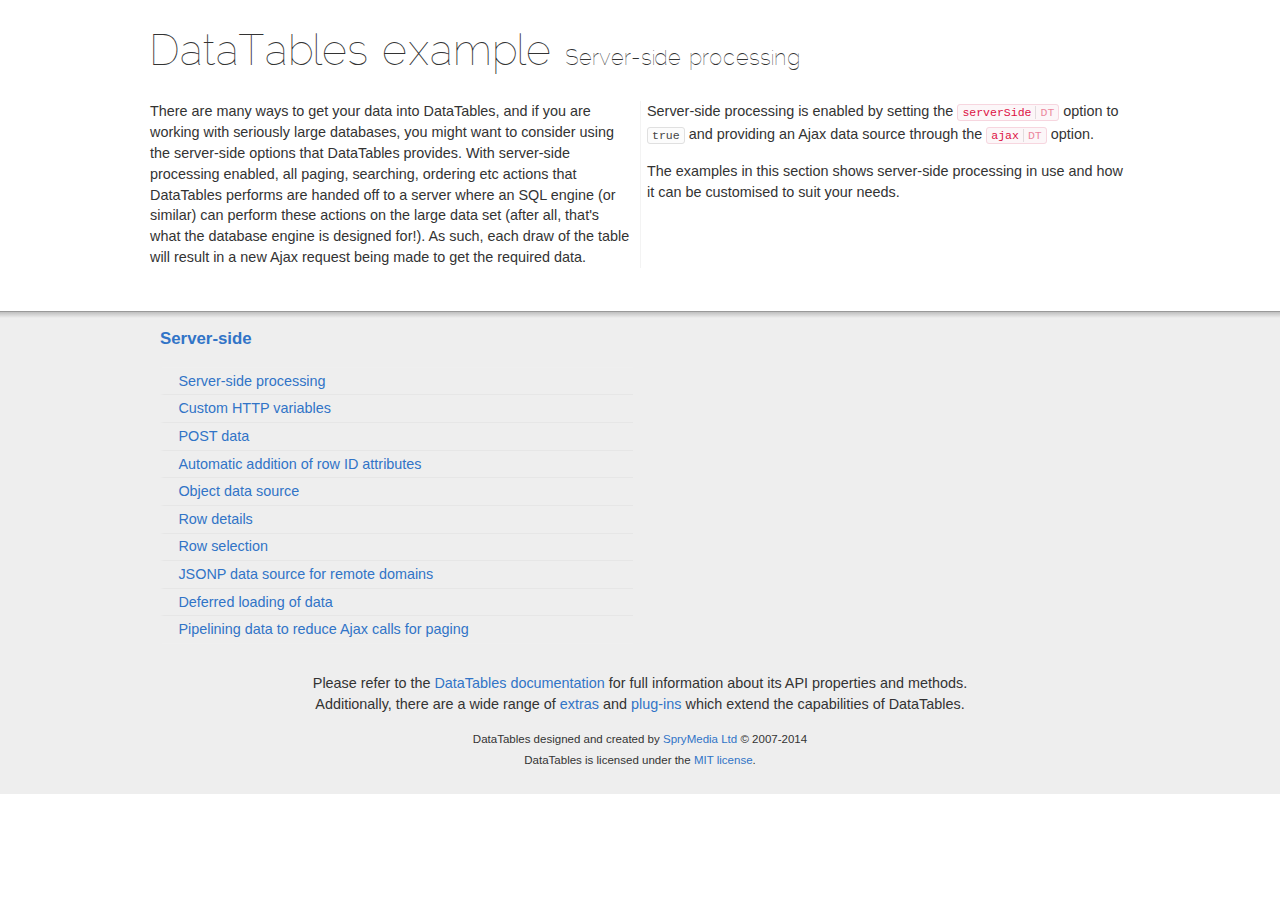
<file: DataTables-1.10.4/examples/server_side/index.html>
<!DOCTYPE html>
<html>
<head>
	<meta charset="utf-8">
	<link rel="shortcut icon" type="image/ico" href="http://www.datatables.net/favicon.ico">
	<meta name="viewport" content="initial-scale=1.0, maximum-scale=2.0">
	<link rel="stylesheet" type="text/css" href="../resources/syntax/shCore.css">
	<link rel="stylesheet" type="text/css" href="../resources/demo.css">
	<script type="text/javascript" language="javascript" src="../../media/js/jquery.js"></script>
	<script type="text/javascript" language="javascript" src="../resources/syntax/shCore.js"></script>
	<script type="text/javascript" language="javascript" src="../resources/demo.js"></script>

	<title>DataTables examples - Server-side processing</title>
</head>

<body class="dt-example">
	<div class="container">
		<section>
			<h1>DataTables example <span>Server-side processing</span></h1>

			<div class="info">
				<p>There are many ways to get your data into DataTables, and if you are working with seriously large
				databases, you might want to consider using the server-side options that DataTables provides. With
				server-side processing enabled, all paging, searching, ordering etc actions that DataTables performs
				are handed off to a server where an SQL engine (or similar) can perform these actions on the large data
				set (after all, that's what the database engine is designed for!). As such, each draw of the table will
				result in a new Ajax request being made to get the required data.</p>

				<p>Server-side processing is enabled by setting the <a href=
				"//datatables.net/reference/option/serverSide"><code class="option" title=
				"DataTables initialisation option">serverSide<span>DT</span></code></a> option to <code>true</code> and
				providing an Ajax data source through the <a href="//datatables.net/reference/option/ajax"><code class=
				"option" title="DataTables initialisation option">ajax<span>DT</span></code></a> option.</p>

				<p>The examples in this section shows server-side processing in use and how it can be customised to
				suit your needs.</p>
			</div>
		</section>
	</div>

	<section>
		<div class="footer">
			<div class="gradient"></div>

			<div class="liner">
				<div class="toc">
					<div class="toc-group">
						<h3><a href="./index.html">Server-side</a></h3>
						<ul class="toc">
							<li><a href="./simple.html">Server-side processing</a></li>
							<li><a href="./custom_vars.html">Custom HTTP variables</a></li>
							<li><a href="./post.html">POST data</a></li>
							<li><a href="./ids.html">Automatic addition of row ID attributes</a></li>
							<li><a href="./object_data.html">Object data source</a></li>
							<li><a href="./row_details.html">Row details</a></li>
							<li><a href="./select_rows.html">Row selection</a></li>
							<li><a href="./jsonp.html">JSONP data source for remote domains</a></li>
							<li><a href="./defer_loading.html">Deferred loading of data</a></li>
							<li><a href="./pipeline.html">Pipelining data to reduce Ajax calls for paging</a></li>
						</ul>
					</div>
				</div>

				<div class="epilogue">
					<p>Please refer to the <a href="http://www.datatables.net">DataTables documentation</a> for full
					information about its API properties and methods.<br>
					Additionally, there are a wide range of <a href="http://www.datatables.net/extras">extras</a> and
					<a href="http://www.datatables.net/plug-ins">plug-ins</a> which extend the capabilities of
					DataTables.</p>

					<p class="copyright">DataTables designed and created by <a href=
					"http://www.sprymedia.co.uk">SpryMedia Ltd</a> &#169; 2007-2014<br>
					DataTables is licensed under the <a href="http://www.datatables.net/mit">MIT license</a>.</p>
				</div>
			</div>
		</div>
	</section>
</body>
</html>
</file>
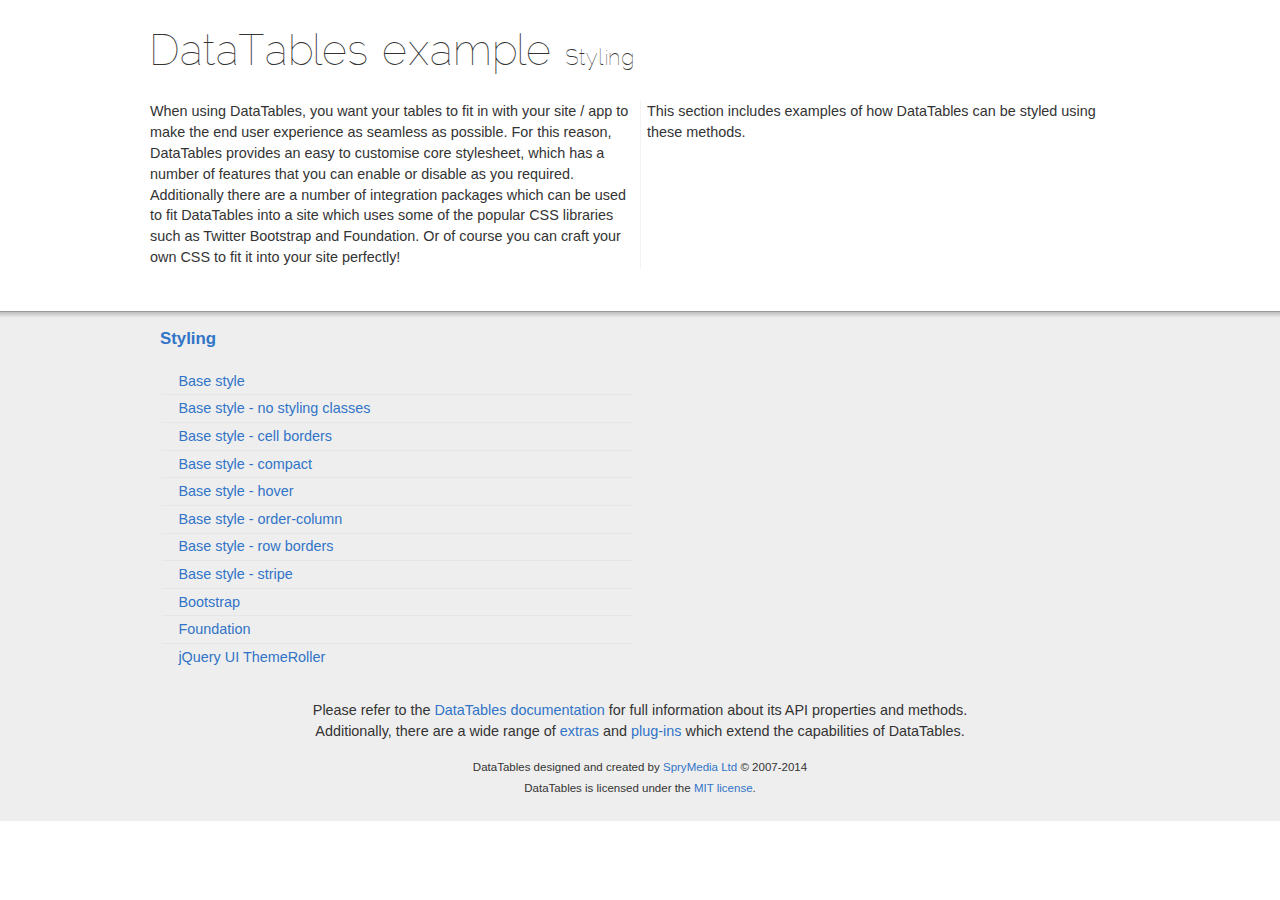
<file: DataTables-1.10.4/examples/styling/index.html>
<!DOCTYPE html>
<html>
<head>
	<meta charset="utf-8">
	<link rel="shortcut icon" type="image/ico" href="http://www.datatables.net/favicon.ico">
	<meta name="viewport" content="initial-scale=1.0, maximum-scale=2.0">
	<link rel="stylesheet" type="text/css" href="../resources/syntax/shCore.css">
	<link rel="stylesheet" type="text/css" href="../resources/demo.css">
	<script type="text/javascript" language="javascript" src="../../media/js/jquery.js"></script>
	<script type="text/javascript" language="javascript" src="../resources/syntax/shCore.js"></script>
	<script type="text/javascript" language="javascript" src="../resources/demo.js"></script>

	<title>DataTables examples - Styling</title>
</head>

<body class="dt-example">
	<div class="container">
		<section>
			<h1>DataTables example <span>Styling</span></h1>

			<div class="info">
				<p>When using DataTables, you want your tables to fit in with your site / app to make the end user
				experience as seamless as possible. For this reason, DataTables provides an easy to customise core
				stylesheet, which has a number of features that you can enable or disable as you required. Additionally
				there are a number of integration packages which can be used to fit DataTables into a site which uses
				some of the popular CSS libraries such as Twitter Bootstrap and Foundation. Or of course you can craft
				your own CSS to fit it into your site perfectly!</p>

				<p>This section includes examples of how DataTables can be styled using these methods.</p>
			</div>
		</section>
	</div>

	<section>
		<div class="footer">
			<div class="gradient"></div>

			<div class="liner">
				<div class="toc">
					<div class="toc-group">
						<h3><a href="./index.html">Styling</a></h3>
						<ul class="toc">
							<li><a href="./display.html">Base style</a></li>
							<li><a href="./no-classes.html">Base style - no styling classes</a></li>
							<li><a href="./cell-border.html">Base style - cell borders</a></li>
							<li><a href="./compact.html">Base style - compact</a></li>
							<li><a href="./hover.html">Base style - hover</a></li>
							<li><a href="./order-column.html">Base style - order-column</a></li>
							<li><a href="./row-border.html">Base style - row borders</a></li>
							<li><a href="./stripe.html">Base style - stripe</a></li>
							<li><a href="./bootstrap.html">Bootstrap</a></li>
							<li><a href="./foundation.html">Foundation</a></li>
							<li><a href="./jqueryUI.html">jQuery UI ThemeRoller</a></li>
						</ul>
					</div>
				</div>

				<div class="epilogue">
					<p>Please refer to the <a href="http://www.datatables.net">DataTables documentation</a> for full
					information about its API properties and methods.<br>
					Additionally, there are a wide range of <a href="http://www.datatables.net/extras">extras</a> and
					<a href="http://www.datatables.net/plug-ins">plug-ins</a> which extend the capabilities of
					DataTables.</p>

					<p class="copyright">DataTables designed and created by <a href=
					"http://www.sprymedia.co.uk">SpryMedia Ltd</a> &#169; 2007-2014<br>
					DataTables is licensed under the <a href="http://www.datatables.net/mit">MIT license</a>.</p>
				</div>
			</div>
		</div>
	</section>
</body>
</html>
</file>
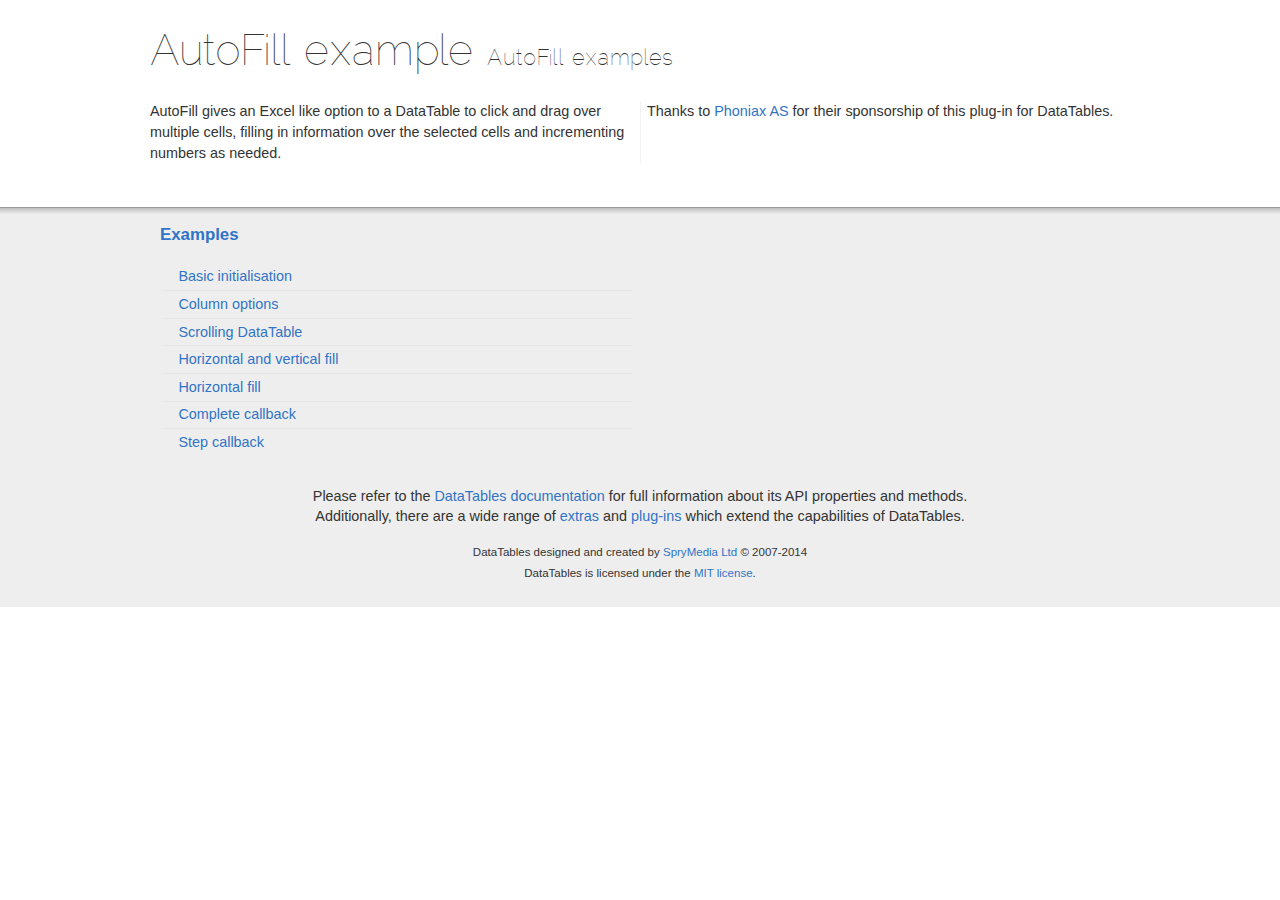
<file: DataTables-1.10.4/extensions/AutoFill/examples/index.html>
<!DOCTYPE html>
<html>
<head>
	<meta charset="utf-8">
	<link rel="shortcut icon" type="image/ico" href="http://www.datatables.net/favicon.ico">
	<meta name="viewport" content="initial-scale=1.0, maximum-scale=2.0">
	<link rel="stylesheet" type="text/css" href="../../../examples/resources/syntax/shCore.css">
	<link rel="stylesheet" type="text/css" href="../../../examples/resources/demo.css">
	<script type="text/javascript" language="javascript" src="../../../media/js/jquery.js"></script>
	<script type="text/javascript" language="javascript" src="../../../examples/resources/syntax/shCore.js"></script>
	<script type="text/javascript" language="javascript" src="../../../examples/resources/demo.js"></script>

	<title>AutoFill examples - AutoFill examples</title>
</head>

<body class="dt-example">
	<div class="container">
		<section>
			<h1>AutoFill example <span>AutoFill examples</span></h1>

			<div class="info">
				<p>AutoFill gives an Excel like option to a DataTable to click and drag over multiple cells, filling in
				information over the selected cells and incrementing numbers as needed.</p>

				<p>Thanks to <a href="http://www.phoniax.no/">Phoniax AS</a> for their sponsorship of this plug-in for
				DataTables.</p>
			</div>
		</section>
	</div>

	<section>
		<div class="footer">
			<div class="gradient"></div>

			<div class="liner">
				<div class="toc">
					<div class="toc-group">
						<h3><a href="./index.html">Examples</a></h3>
						<ul class="toc">
							<li><a href="./simple.html">Basic initialisation</a></li>
							<li><a href="./columns.html">Column options</a></li>
							<li><a href="./scrolling.html">Scrolling DataTable</a></li>
							<li><a href="./fill-both.html">Horizontal and vertical fill</a></li>
							<li><a href="./fill-horizontal.html">Horizontal fill</a></li>
							<li><a href="./complete-callback.html">Complete callback</a></li>
							<li><a href="./step-callback.html">Step callback</a></li>
						</ul>
					</div>
				</div>

				<div class="epilogue">
					<p>Please refer to the <a href="http://www.datatables.net">DataTables documentation</a> for full
					information about its API properties and methods.<br>
					Additionally, there are a wide range of <a href="http://www.datatables.net/extras">extras</a> and
					<a href="http://www.datatables.net/plug-ins">plug-ins</a> which extend the capabilities of
					DataTables.</p>

					<p class="copyright">DataTables designed and created by <a href=
					"http://www.sprymedia.co.uk">SpryMedia Ltd</a> &#169; 2007-2014<br>
					DataTables is licensed under the <a href="http://www.datatables.net/mit">MIT license</a>.</p>
				</div>
			</div>
		</div>
	</section>
</body>
</html>
</file>
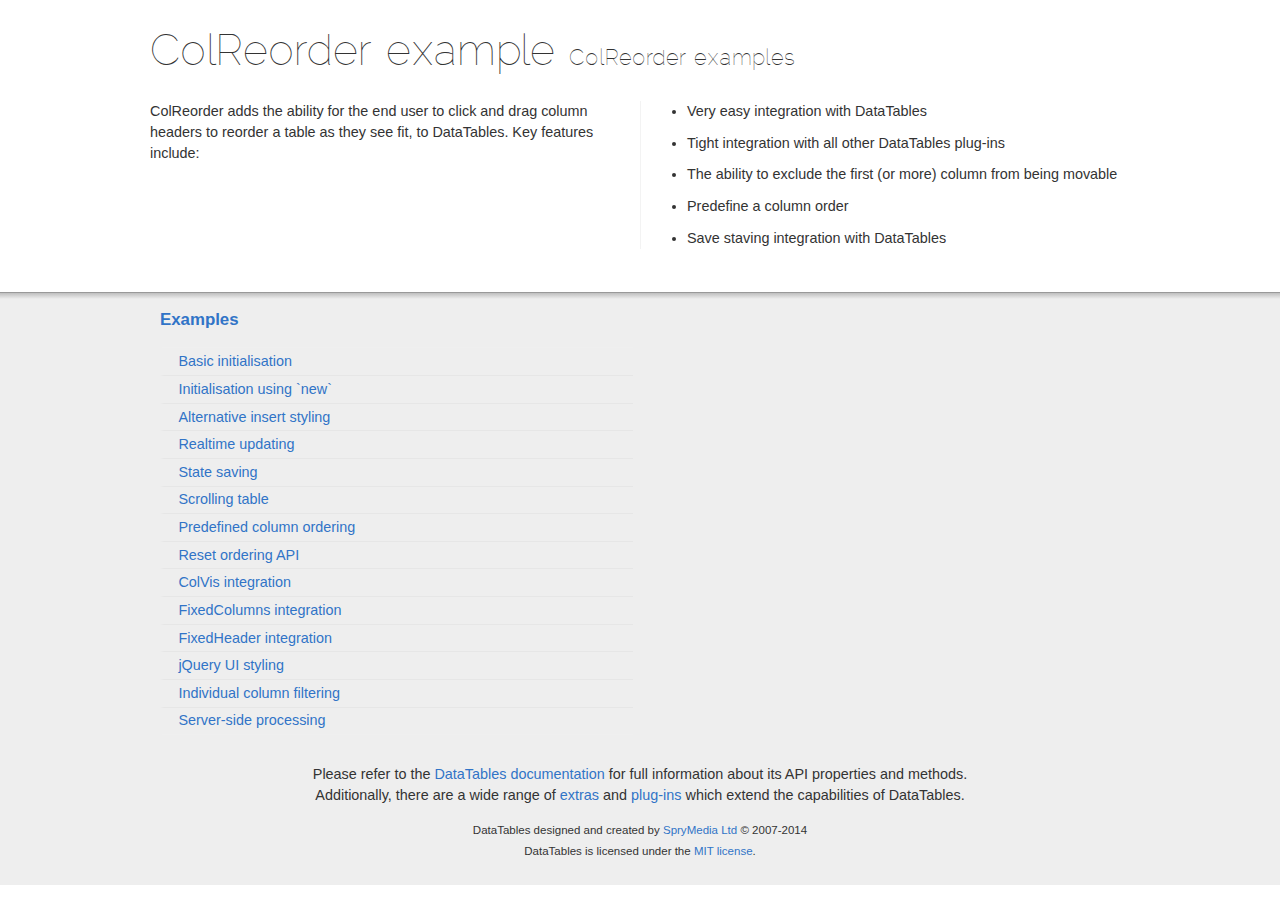
<file: DataTables-1.10.4/extensions/ColReorder/examples/index.html>
<!DOCTYPE html>
<html>
<head>
	<meta charset="utf-8">
	<link rel="shortcut icon" type="image/ico" href="http://www.datatables.net/favicon.ico">
	<meta name="viewport" content="initial-scale=1.0, maximum-scale=2.0">
	<link rel="stylesheet" type="text/css" href="../../../examples/resources/syntax/shCore.css">
	<link rel="stylesheet" type="text/css" href="../../../examples/resources/demo.css">
	<script type="text/javascript" language="javascript" src="../../../media/js/jquery.js"></script>
	<script type="text/javascript" language="javascript" src="../../../examples/resources/syntax/shCore.js"></script>
	<script type="text/javascript" language="javascript" src="../../../examples/resources/demo.js"></script>

	<title>ColReorder examples - ColReorder examples</title>
</head>

<body class="dt-example">
	<div class="container">
		<section>
			<h1>ColReorder example <span>ColReorder examples</span></h1>

			<div class="info">
				<p>ColReorder adds the ability for the end user to click and drag column headers to reorder a table as
				they see fit, to DataTables. Key features include:</p>

				<ul class="markdown">
					<li>Very easy integration with DataTables</li>
					<li>Tight integration with all other DataTables plug-ins</li>
					<li>The ability to exclude the first (or more) column from being movable</li>
					<li>Predefine a column order</li>
					<li>Save staving integration with DataTables</li>
				</ul>
			</div>
		</section>
	</div>

	<section>
		<div class="footer">
			<div class="gradient"></div>

			<div class="liner">
				<div class="toc">
					<div class="toc-group">
						<h3><a href="./index.html">Examples</a></h3>
						<ul class="toc">
							<li><a href="./simple.html">Basic initialisation</a></li>
							<li><a href="./new_init.html">Initialisation using `new`</a></li>
							<li><a href="./alt_insert.html">Alternative insert styling</a></li>
							<li><a href="./realtime.html">Realtime updating</a></li>
							<li><a href="./state_save.html">State saving</a></li>
							<li><a href="./scrolling.html">Scrolling table</a></li>
							<li><a href="./predefined.html">Predefined column ordering</a></li>
							<li><a href="./reset.html">Reset ordering API</a></li>
							<li><a href="./colvis.html">ColVis integration</a></li>
							<li><a href="./fixedcolumns.html">FixedColumns integration</a></li>
							<li><a href="./fixedheader.html">FixedHeader integration</a></li>
							<li><a href="./jqueryui.html">jQuery UI styling</a></li>
							<li><a href="./col_filter.html">Individual column filtering</a></li>
							<li><a href="./server_side.html">Server-side processing</a></li>
						</ul>
					</div>
				</div>

				<div class="epilogue">
					<p>Please refer to the <a href="http://www.datatables.net">DataTables documentation</a> for full
					information about its API properties and methods.<br>
					Additionally, there are a wide range of <a href="http://www.datatables.net/extras">extras</a> and
					<a href="http://www.datatables.net/plug-ins">plug-ins</a> which extend the capabilities of
					DataTables.</p>

					<p class="copyright">DataTables designed and created by <a href=
					"http://www.sprymedia.co.uk">SpryMedia Ltd</a> &#169; 2007-2014<br>
					DataTables is licensed under the <a href="http://www.datatables.net/mit">MIT license</a>.</p>
				</div>
			</div>
		</div>
	</section>
</body>
</html>
</file>
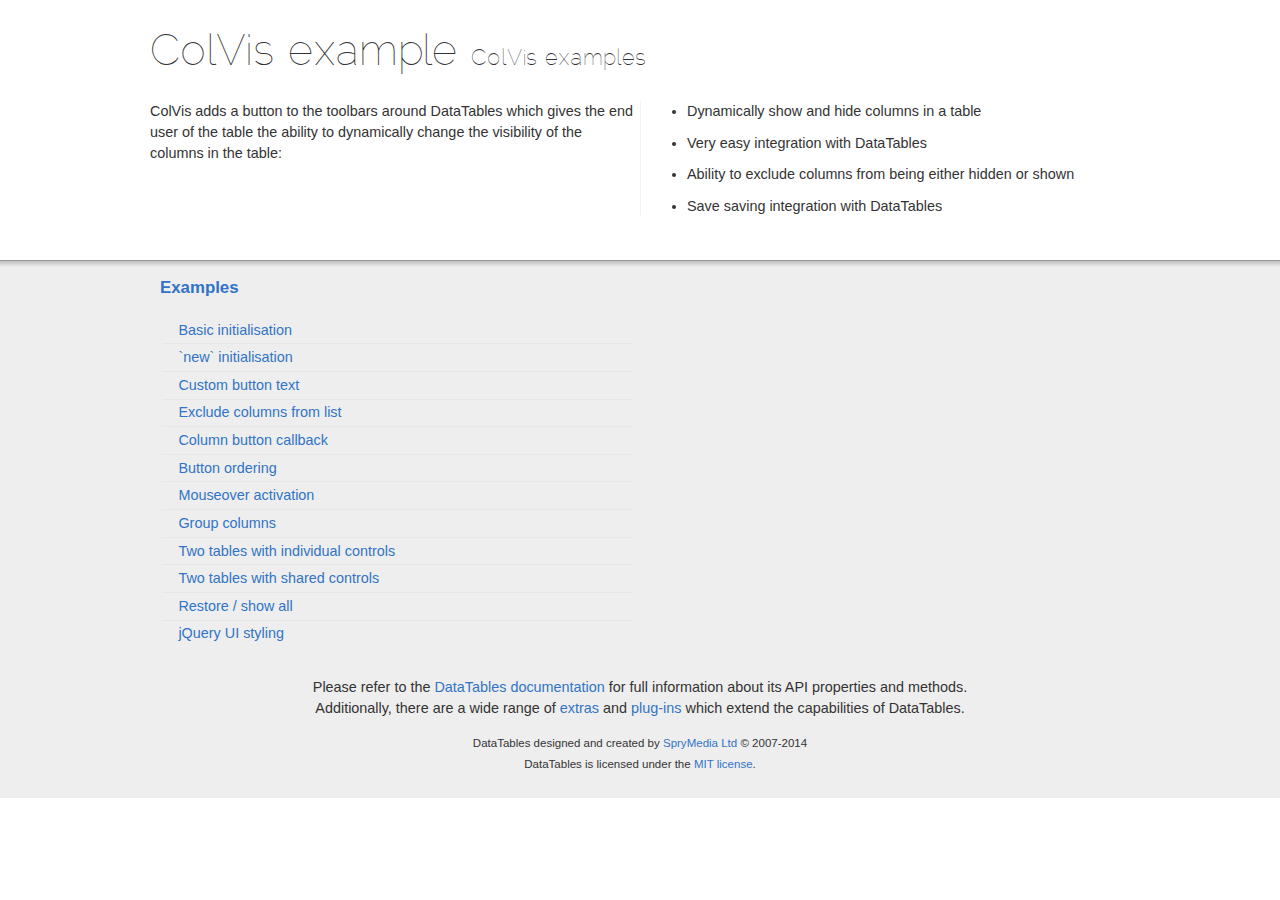
<file: DataTables-1.10.4/extensions/ColVis/examples/index.html>
<!DOCTYPE html>
<html>
<head>
	<meta charset="utf-8">
	<link rel="shortcut icon" type="image/ico" href="http://www.datatables.net/favicon.ico">
	<meta name="viewport" content="initial-scale=1.0, maximum-scale=2.0">
	<link rel="stylesheet" type="text/css" href="../../../examples/resources/syntax/shCore.css">
	<link rel="stylesheet" type="text/css" href="../../../examples/resources/demo.css">
	<script type="text/javascript" language="javascript" src="../../../media/js/jquery.js"></script>
	<script type="text/javascript" language="javascript" src="../../../examples/resources/syntax/shCore.js"></script>
	<script type="text/javascript" language="javascript" src="../../../examples/resources/demo.js"></script>

	<title>ColVis examples - ColVis examples</title>
</head>

<body class="dt-example">
	<div class="container">
		<section>
			<h1>ColVis example <span>ColVis examples</span></h1>

			<div class="info">
				<p>ColVis adds a button to the toolbars around DataTables which gives the end user of the table the
				ability to dynamically change the visibility of the columns in the table:</p>

				<ul class="markdown">
					<li>Dynamically show and hide columns in a table</li>
					<li>Very easy integration with DataTables</li>
					<li>Ability to exclude columns from being either hidden or shown</li>
					<li>Save saving integration with DataTables</li>
				</ul>
			</div>
		</section>
	</div>

	<section>
		<div class="footer">
			<div class="gradient"></div>

			<div class="liner">
				<div class="toc">
					<div class="toc-group">
						<h3><a href="./index.html">Examples</a></h3>
						<ul class="toc">
							<li><a href="./simple.html">Basic initialisation</a></li>
							<li><a href="./new_init.html">`new` initialisation</a></li>
							<li><a href="./text.html">Custom button text</a></li>
							<li><a href="./exclude_columns.html">Exclude columns from list</a></li>
							<li><a href="./title_callback.html">Column button callback</a></li>
							<li><a href="./button_order.html">Button ordering</a></li>
							<li><a href="./mouseover.html">Mouseover activation</a></li>
							<li><a href="./group_columns.html">Group columns</a></li>
							<li><a href="./two_tables.html">Two tables with individual controls</a></li>
							<li><a href="./two_tables_identical.html">Two tables with shared controls</a></li>
							<li><a href="./restore.html">Restore / show all</a></li>
							<li><a href="./jqueryui.html">jQuery UI styling</a></li>
						</ul>
					</div>
				</div>

				<div class="epilogue">
					<p>Please refer to the <a href="http://www.datatables.net">DataTables documentation</a> for full
					information about its API properties and methods.<br>
					Additionally, there are a wide range of <a href="http://www.datatables.net/extras">extras</a> and
					<a href="http://www.datatables.net/plug-ins">plug-ins</a> which extend the capabilities of
					DataTables.</p>

					<p class="copyright">DataTables designed and created by <a href=
					"http://www.sprymedia.co.uk">SpryMedia Ltd</a> &#169; 2007-2014<br>
					DataTables is licensed under the <a href="http://www.datatables.net/mit">MIT license</a>.</p>
				</div>
			</div>
		</div>
	</section>
</body>
</html>
</file>
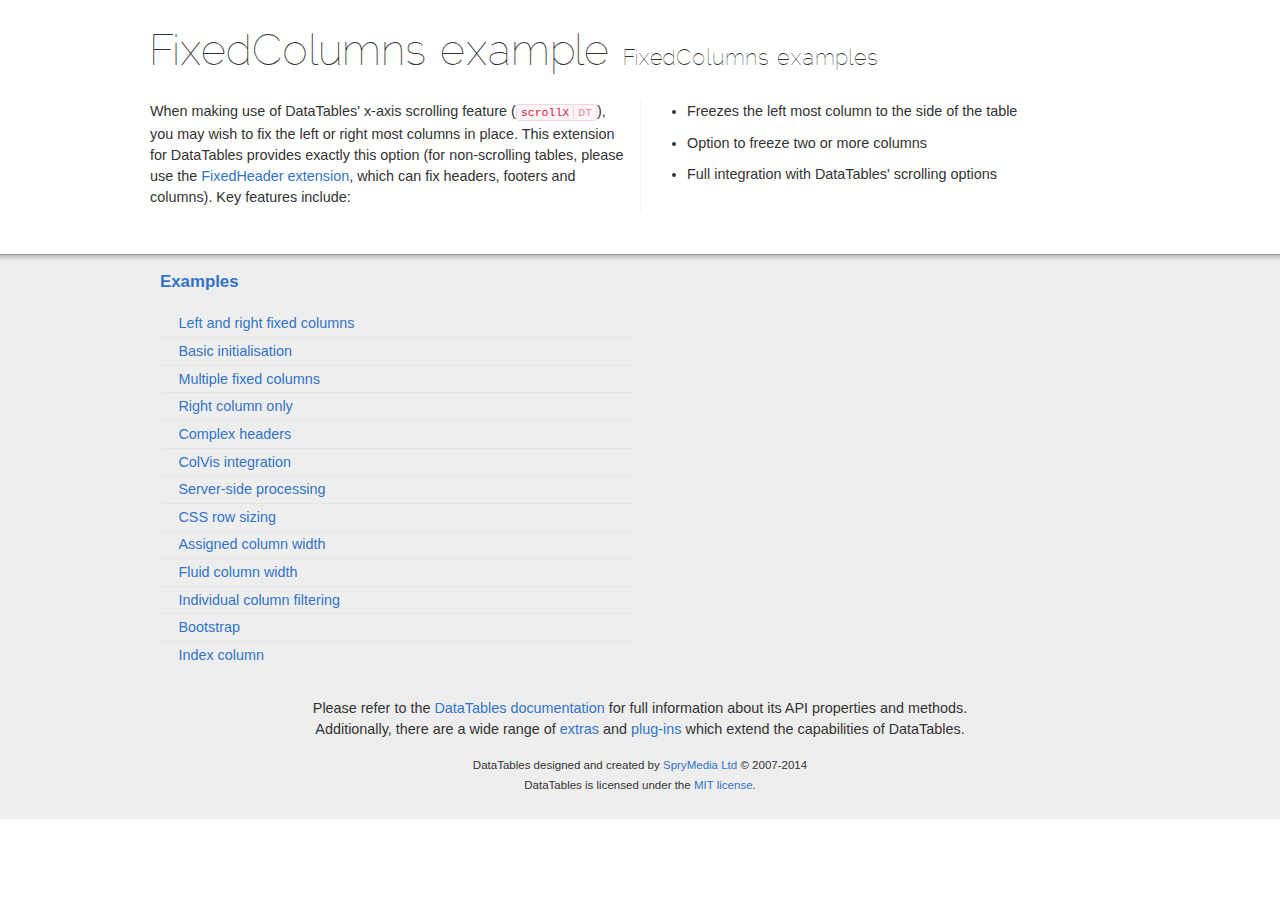
<file: DataTables-1.10.4/extensions/FixedColumns/examples/index.html>
<!DOCTYPE html>
<html>
<head>
	<meta charset="utf-8">
	<link rel="shortcut icon" type="image/ico" href="http://www.datatables.net/favicon.ico">
	<meta name="viewport" content="initial-scale=1.0, maximum-scale=2.0">
	<link rel="stylesheet" type="text/css" href="../../../examples/resources/syntax/shCore.css">
	<link rel="stylesheet" type="text/css" href="../../../examples/resources/demo.css">
	<script type="text/javascript" language="javascript" src="../../../media/js/jquery.js"></script>
	<script type="text/javascript" language="javascript" src="../../../examples/resources/syntax/shCore.js"></script>
	<script type="text/javascript" language="javascript" src="../../../examples/resources/demo.js"></script>

	<title>FixedColumns examples - FixedColumns examples</title>
</head>

<body class="dt-example">
	<div class="container">
		<section>
			<h1>FixedColumns example <span>FixedColumns examples</span></h1>

			<div class="info">
				<p>When making use of DataTables' x-axis scrolling feature (<a href=
				"//datatables.net/reference/option/scrollX"><code class="option" title=
				"DataTables initialisation option">scrollX<span>DT</span></code></a>), you may wish to fix the left or
				right most columns in place. This extension for DataTables provides exactly this option (for
				non-scrolling tables, please use the <a href="//datatables.net/extensions/fixedheader">FixedHeader
				extension</a>, which can fix headers, footers and columns). Key features include:</p>

				<ul class="markdown">
					<li>Freezes the left most column to the side of the table</li>
					<li>Option to freeze two or more columns</li>
					<li>Full integration with DataTables' scrolling options</li>
				</ul>
			</div>
		</section>
	</div>

	<section>
		<div class="footer">
			<div class="gradient"></div>

			<div class="liner">
				<div class="toc">
					<div class="toc-group">
						<h3><a href="./index.html">Examples</a></h3>
						<ul class="toc">
							<li><a href="./left_right_columns.html">Left and right fixed columns</a></li>
							<li><a href="./simple.html">Basic initialisation</a></li>
							<li><a href="./two_columns.html">Multiple fixed columns</a></li>
							<li><a href="./right_column.html">Right column only</a></li>
							<li><a href="./rowspan.html">Complex headers</a></li>
							<li><a href="./colvis.html">ColVis integration</a></li>
							<li><a href="./server-side-processing.html">Server-side processing</a></li>
							<li><a href="./css_size.html">CSS row sizing</a></li>
							<li><a href="./size_fixed.html">Assigned column width</a></li>
							<li><a href="./size_fluid.html">Fluid column width</a></li>
							<li><a href="./col_filter.html">Individual column filtering</a></li>
							<li><a href="./bootstrap.html">Bootstrap</a></li>
							<li><a href="./index_column.html">Index column</a></li>
						</ul>
					</div>
				</div>

				<div class="epilogue">
					<p>Please refer to the <a href="http://www.datatables.net">DataTables documentation</a> for full
					information about its API properties and methods.<br>
					Additionally, there are a wide range of <a href="http://www.datatables.net/extras">extras</a> and
					<a href="http://www.datatables.net/plug-ins">plug-ins</a> which extend the capabilities of
					DataTables.</p>

					<p class="copyright">DataTables designed and created by <a href=
					"http://www.sprymedia.co.uk">SpryMedia Ltd</a> &#169; 2007-2014<br>
					DataTables is licensed under the <a href="http://www.datatables.net/mit">MIT license</a>.</p>
				</div>
			</div>
		</div>
	</section>
</body>
</html>
</file>
<file: css/styles.css>
/* colours */
:root{
  --primary: #FFE9D2;
  --secondary: #FFE1C4;
  --title: #FF8816;
}

/* layout styles */
nav{
  background: var(--primary);
  border-bottom: 10px solid var(--secondary);
}
nav a{
  text-transform: uppercase;
  color: var(--title);
}
nav a span{
  font-weight: bold;
}
nav .sidenav-trigger{
  margin: 0;
}

/* recipe styles */
.recipes{
  margin-top: 20px;
}
.card-panel.recipe{
  border-radius: 8px;
  padding: 10px;
  box-shadow: 0px 1px 3px rgba(90,90,90,0.1);
  display: grid;
  grid-template-columns: 2fr 6fr 1fr;
  grid-template-areas: "image details delete";
  position: relative;
}
.recipe img{
  grid-area: image;
  max-width: 60px;
}
.recipe-details{
  grid-area: details;
  margin-top: 6px;
}
.recipe-delete{
  grid-area: delete;
  position: absolute;
  bottom: 0px;
  right: 0px;
}
.recipe-delete i{
  font-size: 18px;
}
.recipe-title{
  font-weight: bold;
}
.recipe-ingredients{
  font-size: 0.8em;
}

/* form-styles */
.add-btn{
  background: var(--title) !important;
}
input{
  box-shadow: none !important;
  -webkit-box-shadow: none !important;
}
.side-form button{
  background: var(--title);
  box-shadow: 1px 1px 3px rgba(90,90,90,0.2);
}
form .input-field{
  margin-top: 30px;
}
</file>
<file: DataTables-1.10.4/examples/resources/syntax/shCore.css>
/**
 * SyntaxHighlighter
 * http://alexgorbatchev.com/SyntaxHighlighter
 *
 * SyntaxHighlighter is donationware. If you are using it, please donate.
 * http://alexgorbatchev.com/SyntaxHighlighter/donate.html
 *
 * @version
 * 3.0.83 (July 02 2010)
 * 
 * @copyright
 * Copyright (C) 2004-2010 Alex Gorbatchev.
 *
 * @license
 * Dual licensed under the MIT and GPL licenses.
 */
.syntaxhighlighter a,
.syntaxhighlighter div,
.syntaxhighlighter code,
.syntaxhighlighter table,
.syntaxhighlighter table td,
.syntaxhighlighter table tr,
.syntaxhighlighter table tbody,
.syntaxhighlighter table thead,
.syntaxhighlighter table caption,
.syntaxhighlighter textarea {
  -moz-border-radius: 0 0 0 0 !important;
  -webkit-border-radius: 0 0 0 0 !important;
  background: none !important;
  border: 0 !important;
  bottom: auto !important;
  float: none !important;
  height: auto !important;
  left: auto !important;
  line-height: 1.1em !important;
  margin: 0 !important;
  outline: 0 !important;
  overflow: visible !important;
  padding: 0 !important;
  position: static !important;
  right: auto !important;
  text-align: left !important;
  top: auto !important;
  vertical-align: baseline !important;
  width: auto !important;
  box-sizing: content-box !important;
  font-family: "Source Code Pro","Consolas","Monaco","Bitstream Vera Sans Mono","Courier New",Courier,monospace !important;
  font-weight: normal !important;
  font-style: normal !important;
  font-size: 1em !important;
  min-height: inherit !important;
  min-height: auto !important;
}

.syntaxhighlighter {
  width: 100% !important;
  margin: 1em 0 1em 0 !important;
  position: relative !important;
  overflow: auto !important;
  font-size: 1em !important;
}
.syntaxhighlighter.source {
  overflow: hidden !important;
}
.syntaxhighlighter .bold {
  font-weight: bold !important;
}
.syntaxhighlighter .italic {
  font-style: italic !important;
}
.syntaxhighlighter .line {
  white-space: pre !important;
}
.syntaxhighlighter table {
  width: 100% !important;
}
.syntaxhighlighter table caption {
  text-align: left !important;
  padding: .5em 0 0.5em 1em !important;
}
.syntaxhighlighter table td.code {
  width: 100% !important;
}
.syntaxhighlighter table td.code .container {
  position: relative !important;
}
.syntaxhighlighter table td.code .container textarea {
  box-sizing: border-box !important;
  position: absolute !important;
  left: 0 !important;
  top: 0 !important;
  width: 100% !important;
  height: 100% !important;
  border: none !important;
  background: white !important;
  padding-left: 1em !important;
  overflow: hidden !important;
  white-space: pre !important;
}
.syntaxhighlighter table td.gutter .line {
  text-align: right !important;
  padding: 2px 0.5em 2px 1em !important;
}
.syntaxhighlighter table td.code .line {
  padding: 2px 1em !important;
}
.syntaxhighlighter.nogutter td.code .container textarea, .syntaxhighlighter.nogutter td.code .line {
  padding-left: 0em !important;
}
.syntaxhighlighter.show {
  display: block !important;
}
.syntaxhighlighter.collapsed table {
  display: none !important;
}
.syntaxhighlighter.collapsed .toolbar {
  padding: 0.1em 0.8em 0em 0.8em !important;
  font-size: 1em !important;
  position: static !important;
  width: auto !important;
  height: auto !important;
}
.syntaxhighlighter.collapsed .toolbar span {
  display: inline !important;
  margin-right: 1em !important;
}
.syntaxhighlighter.collapsed .toolbar span a {
  padding: 0 !important;
  display: none !important;
}
.syntaxhighlighter.collapsed .toolbar span a.expandSource {
  display: inline !important;
}
.syntaxhighlighter .toolbar {
  position: absolute !important;
  right: 1px !important;
  top: 1px !important;
  font-size: 10px !important;
  z-index: 7 !important;
}
.syntaxhighlighter .toolbar span.title {
  display: inline !important;
}
.syntaxhighlighter .toolbar a {
  display: block !important;
  text-align: center !important;
  text-decoration: none !important;
  padding-top: 1px !important;
}
.syntaxhighlighter .toolbar a.expandSource {
  display: none !important;
}
.syntaxhighlighter.ie {
  font-size: .9em !important;
  padding: 1px 0 1px 0 !important;
}
.syntaxhighlighter.ie .toolbar {
  line-height: 8px !important;
}
.syntaxhighlighter.ie .toolbar a {
  padding-top: 0px !important;
}
.syntaxhighlighter.printing .line.alt1 .content,
.syntaxhighlighter.printing .line.alt2 .content,
.syntaxhighlighter.printing .line.highlighted .number,
.syntaxhighlighter.printing .line.highlighted.alt1 .content,
.syntaxhighlighter.printing .line.highlighted.alt2 .content {
  background: none !important;
}
.syntaxhighlighter.printing .line .number {
  color: #bbbbbb !important;
}
.syntaxhighlighter.printing .line .content {
  color: black !important;
}
.syntaxhighlighter.printing .toolbar {
  display: none !important;
}
.syntaxhighlighter.printing a {
  text-decoration: none !important;
}
.syntaxhighlighter.printing .plain, .syntaxhighlighter.printing .plain a {
  color: black !important;
}
.syntaxhighlighter.printing .comments, .syntaxhighlighter.printing .comments a {
  color: #008200 !important;
}
.syntaxhighlighter.printing .string, .syntaxhighlighter.printing .string a {
  color: blue !important;
}
.syntaxhighlighter.printing .keyword {
  color: #006699 !important;
  font-weight: bold !important;
}
.syntaxhighlighter.printing .preprocessor {
  color: gray !important;
}
.syntaxhighlighter.printing .variable {
  color: #aa7700 !important;
}
.syntaxhighlighter.printing .value {
  color: #009900 !important;
}
.syntaxhighlighter.printing .functions {
  color: #ff1493 !important;
}
.syntaxhighlighter.printing .constants {
  color: #0066cc !important;
}
.syntaxhighlighter.printing .script {
  font-weight: bold !important;
}
.syntaxhighlighter.printing .color1, .syntaxhighlighter.printing .color1 a {
  color: gray !important;
}
.syntaxhighlighter.printing .color2, .syntaxhighlighter.printing .color2 a {
  color: #ff1493 !important;
}
.syntaxhighlighter.printing .color3, .syntaxhighlighter.printing .color3 a {
  color: red !important;
}
.syntaxhighlighter.printing .break, .syntaxhighlighter.printing .break a {
  color: black !important;
}



/**
 * SyntaxHighlighter
 * http://alexgorbatchev.com/SyntaxHighlighter
 *
 * SyntaxHighlighter is donationware. If you are using it, please donate.
 * http://alexgorbatchev.com/SyntaxHighlighter/donate.html
 *
 * @version
 * 3.0.83 (July 02 2010)
 * 
 * @copyright
 * Copyright (C) 2004-2010 Alex Gorbatchev.
 *
 * @license
 * Dual licensed under the MIT and GPL licenses.
 */
.syntaxhighlighter {
  background-color: white !important;
  font-size: 13px !important;
  overflow: visible !important;
}
.syntaxhighlighter .line.alt1 {
  background-color: white !important;
}
.syntaxhighlighter .line.alt2 {
  background-color: #F8F8F8 !important;
}
.syntaxhighlighter .line.highlighted.alt1, .syntaxhighlighter .line.highlighted.alt2 {
  background-color: #e0e0e0 !important;
}
.syntaxhighlighter .line.highlighted.number {
  color: black !important;
}
.syntaxhighlighter table caption {
  color: black !important;
}
.syntaxhighlighter .gutter {
}
.syntaxhighlighter .gutter div {
  color: #5C5C5C !important;
}
.syntaxhighlighter .gutter .line.alt1, .syntaxhighlighter  .gutter .line.alt2 {
  background-color: white !important;
}
.odd .syntaxhighlighter .gutter .line.alt1, .odd .syntaxhighlighter  .gutter .line.alt2 {
  background-color: #F2F2F2 !important;
}
.syntaxhighlighter .gutter .line {
  border-right: 3px solid #4E6CA3 !important;
}
.syntaxhighlighter .gutter .line.highlighted {
  background-color: #4E6CA3 !important;
  color: white !important;
}
.syntaxhighlighter.printing .line .content {
  border: none !important;
}
.syntaxhighlighter.collapsed {
  overflow: visible !important;
}
.syntaxhighlighter.collapsed .toolbar {
  color: blue !important;
  background: white !important;
  border: 1px solid #4E6CA3 !important;
}
.syntaxhighlighter.collapsed .toolbar a {
  color: blue !important;
}
.syntaxhighlighter.collapsed .toolbar a:hover {
  color: red !important;
}
.syntaxhighlighter .toolbar {
  color: white !important;
  border: none !important;
}
.syntaxhighlighter .toolbar a {
  font: 100%/1.45em "Lucida Grande", Verdana, Arial, Helvetica, sans-serif !important;
  color: white !important;
  background: #4E6CA3 !important;
  float: right !important;
  padding: 2px 5px !important;
  clear: both;
}
.syntaxhighlighter .toolbar a:hover {
  color: #b7c5df !important;
  background: #39568b !important;
}
.syntaxhighlighter .plain, .syntaxhighlighter .plain a {
  color: black !important;
}
.syntaxhighlighter .comments, .syntaxhighlighter .comments a {
  color: #008200 !important;
}
.syntaxhighlighter .string, .syntaxhighlighter .string a {
  color: blue !important;
}
.syntaxhighlighter .keyword {
  color: #006699 !important;
}
.syntaxhighlighter .preprocessor {
  color: gray !important;
}
.syntaxhighlighter .variable {
  color: #aa7700 !important;
}
.syntaxhighlighter .value {
  color: #009900 !important;
}
.syntaxhighlighter .functions {
  color: #ff1493 !important;
}
.syntaxhighlighter .constants {
  color: #0066cc !important;
}
.syntaxhighlighter .script {
  font-weight: bold !important;
  color: #006699 !important;
  background-color: none !important;
}
.syntaxhighlighter .color1, .syntaxhighlighter .color1 a {
  color: gray !important;
}
.syntaxhighlighter .color2, .syntaxhighlighter .color2 a {
  color: #ff1493 !important;
}
.syntaxhighlighter .color3, .syntaxhighlighter .color3 a {
  color: red !important;
}

.syntaxhighlighter .keyword {
  font-weight: bold !important;
}

.datatables_ref:hover {
	text-decoration: underline;
	cursor: pointer;
	*cursor: hand;
}

.syntaxhighlighter .dtapi {
	color: #069;
}

.syntaxhighlighter .dtapi:hover {
	text-decoration: underline;
	cursor: pointer;
	*cursor: hand;
}

.syntaxhighlighter table {
  table-layout: fixed !important;
}

.syntaxhighlighter table td.gutter {
  width: 46px !important; /* enough for three digits */
}

.syntaxhighlighter table td.code {
  width: auto !important;
  overflow: auto !important;
}
</file>
<file: DataTables-1.10.4/examples/resources/demo.css>
@font-face {
	/* RaleWay Thin from - https://www.theleagueofmoveabletype.com, Font Squirrel for Web Font creation with "Adjust Glyph Spacing" -50 */
    font-family: 'ralewaythin';
    src: url('font/raleway_thin-webfont.eot');
    src: url('font/raleway_thin-webfont.eot?#iefix') format('embedded-opentype'),
         url('font/raleway_thin-webfont.woff') format('woff'),
         url('font/raleway_thin-webfont.ttf') format('truetype');
    font-weight: normal;
    font-style: normal;
}


body {
	font: 90%/1.45em "Helvetica Neue", HelveticaNeue, Verdana, Arial, Helvetica, sans-serif;
	margin: 0;
	padding: 0;
	color: #333;
	background-color: #fff;
}


div.container {
	max-width: 980px;
	margin: 0 auto;
}

h1 {
	font-family: 'HelveticaNeue-UltraLight', 'Helvetica Neue UltraLight', 'ralewaythin', 'Helvetica Neue', Arial, Helvetica, sans-serif;
    font-weight: 100;
    letter-spacing: 1px;
	font-size: 3em;
	line-height: 1em;
}

h1 span {
	font-size: 0.5em;
	line-height: 1em;
}

a {
	cursor: pointer;
	color: #3174c7;
	text-decoration: none;
}

a:hover {
	text-decoration: underline;
}

div.toc ul {
	color: #4E6CA3;
	list-style-type: none;
	padding-left: 0;
}

div.toc li {
	padding: 0.2em 1em;
	border-left: 4px solid transparent;
	border-bottom: 1px solid #e6e6e6;
}

div.toc li.active {
	border-left: 4px solid #458ae0;
}


div.toc li:first-child {
	border-top: 1px solid #efefef;
}

div.toc li:last-child {
	border-bottom: 1px solid #efefef;
}


div.epilogue {
	text-align: center;
}

p.copyright {
	font-size: 0.8em;
	padding-bottom: 2em;
	margin-bottom: 0;
}

.clear {
	clear: both;
	height: 0;
}


div.info {
	margin-bottom: 2em;

	-webkit-column-count: 2;
	   -moz-column-count: 2;
	    -ms-column-count: 2;
	     -o-column-count: 2;
	column-count: 2;


	-webkit-column-rule: 1px solid #F3F3F3;
	   -moz-column-rule: 1px solid #F3F3F3;
	    -ms-column-rule: 1px solid #F3F3F3;
	     -o-column-rule: 1px solid #F3F3F3;
	column-rule: 1px solid #F3F3F3;
}

div.info > * {
	-webkit-column-break-inside: avoid;
	break-inside: avoid;
}

div.info li {
	margin-top: 0.75em;
}

div.info p:first-child {
	margin-top: 0;
}

div.footer {
	position: relative;
	margin-top: 3em;
	border-top: 1px solid #999;
	background-color: #eee;
}

div.footer > div.liner {
	max-width: 960px;
	margin: 0 auto;
}

div.footer > div.gradient {
	position: absolute;
	top: 0;
	left: 0;
	width: 100%;
	height: 6px;

	background: -moz-linear-gradient(top, rgba(0,0,0,0.2) 0%, rgba(0,0,0,0) 100%); /* FF3.6+ */
	background: -webkit-gradient(linear, left top, left bottom, color-stop(0%,rgba(0,0,0,0.2)), color-stop(100%,rgba(0,0,0,0))); /* Chrome,Safari4+ */
	background: -webkit-linear-gradient(top, rgba(0,0,0,0.2) 0%,rgba(0,0,0,0) 100%); /* Chrome10+,Safari5.1+ */
	background: -o-linear-gradient(top, rgba(0,0,0,0.2) 0%,rgba(0,0,0,0) 100%); /* Opera 11.10+ */
	background: -ms-linear-gradient(top, rgba(0,0,0,0.2) 0%,rgba(0,0,0,0) 100%); /* IE10+ */
	background: linear-gradient(to bottom, rgba(0,0,0,0.2) 0%,rgba(0,0,0,0) 100%); /* W3C */
	filter: progid:DXImageTransform.Microsoft.gradient( startColorstr='#a6000000', endColorstr='#00000000',GradientType=0 ); /* IE6-9 */
}

div.toc {
	-webkit-column-count: 2;
	   -moz-column-count: 2;
	    -ms-column-count: 2;
	     -o-column-count: 2;
	column-count: 2;
}

div.toc-group {
	display: inline-block;
	width: 100%;
}

div.box {
	overflow: auto;
	height: 8em;
	padding: 1em;
	color: #444;
	background-color: #fcfcfc;
	border: 1px solid #e0e0e0;
	margin-bottom: 2em;
}


code {
	font-family: "Source Code Pro", Consolas, Menlo, Monaco, "Courier New", monospace;
	padding: 1px 4px;
	font-size: 0.8em;

	color: #444;
	background-color: #fcfcfc;

	border: 1px solid #e0e0e0;
	-webkit-border-radius: 3px;
	   -moz-border-radius: 3px;
	        border-radius: 3px;
}

code > span {
	border-left: 1px solid rgba( 0, 0, 0, 0.2 );
	margin-left: 4px;
	padding-left: 4px;
	opacity: 0.5;
}

code.option {
	color: #D14; /* red */
	background-color: #fcf6f8;
	border: 1px solid #f7d6df;
}

code.path {
	color: #095c05; /* dark green */
	border: 1px solid #D6E9C6;
}

code.tag {
	color: #a1a713; /* yellow */
	background-color: #f7f8e6;
	border: 1px solid #D6E9C6;
}

code.api {
	color: #0c199c; /* dark blue */
	background-color: #f4f5fc;
	border: 1px solid #c6cbe9;
}

code.type {
	color: #d119cf; /* purple */
	background-color: #faebfa;
	border: 1px solid #f3aef2;
}

code.event {
	color: #2a839e; /* deep aqua */
	background-color: #f5fafb;
	border: 1px solid #a8ddec;
}

code.string {
	color: #e8941e; /* orange */
	background-color: #fcf8f1;
	border: 1px solid #f7e4c9;
}

code.field {
	color: #ad1ee8; /* purple */
	background-color: #f9f1fc;
	border: 1px solid #ebc9f7;
}

code.multiline {
	display: inline-block;
	width: 95%;
}


ul.tabs {
	position: relative;
	top: 1px;
	height: 40px;
	margin: 20px 20px 0 0;
}


ul.tabs li {
	display: block;
	float: left;
	padding: 0 15px;
	height: 40px;
	font-size: 1.2em;
	margin: 0 5px;
	cursor: pointer;
	line-height: 40px;
	color: #121e32;
	border: 1px solid white;
	border-bottom: none;
	margin-top: -1px;
}

ul.tabs li.active {
	border: 1px solid #ccc;
	border-bottom: 1px solid white;
	margin-top: 0;
	border-top-left-radius: 5px;
	border-top-right-radius: 5px;
}

ul.tabs li:hover {
	background-color: #fafafa;
}

ul.tabs li.active:hover {
	background-color: white;
}

div.tabs {
	clear: both;
}

div.tabs>div {
	padding: 0 15px;
	border: 1px solid #ccc;
	margin-top: 1px;
	display: none;
	border-radius: 5px;
	box-shadow: 2px 2px 2px #bbb;
}

div.tabs>div h1 {
	border-bottom: none;
	margin-top: 1em;
}

div.column_half {
	float: left;
	width: 49%;
	padding-right: 1%;
}


@media only screen and (max-width : 979px) {
	div.container,
	div.footer {
		padding: 0 1em;
	}
}

@media
	screen and (max-width : 767px),
	screen and (max-width : 768px) and (orientation: portrait) {
	div.info {
		-webkit-column-count: 1;
		   -moz-column-count: 1;
		    -ms-column-count: 1;
		     -o-column-count: 1;
		column-count: 1;
	}

	div.toc {
		-webkit-column-count: 1;
		   -moz-column-count: 1;
		    -ms-column-count: 1;
		     -o-column-count: 1;
		column-count: 1;
	}

	h1 span {
		display: block;
	}
}
</file>
